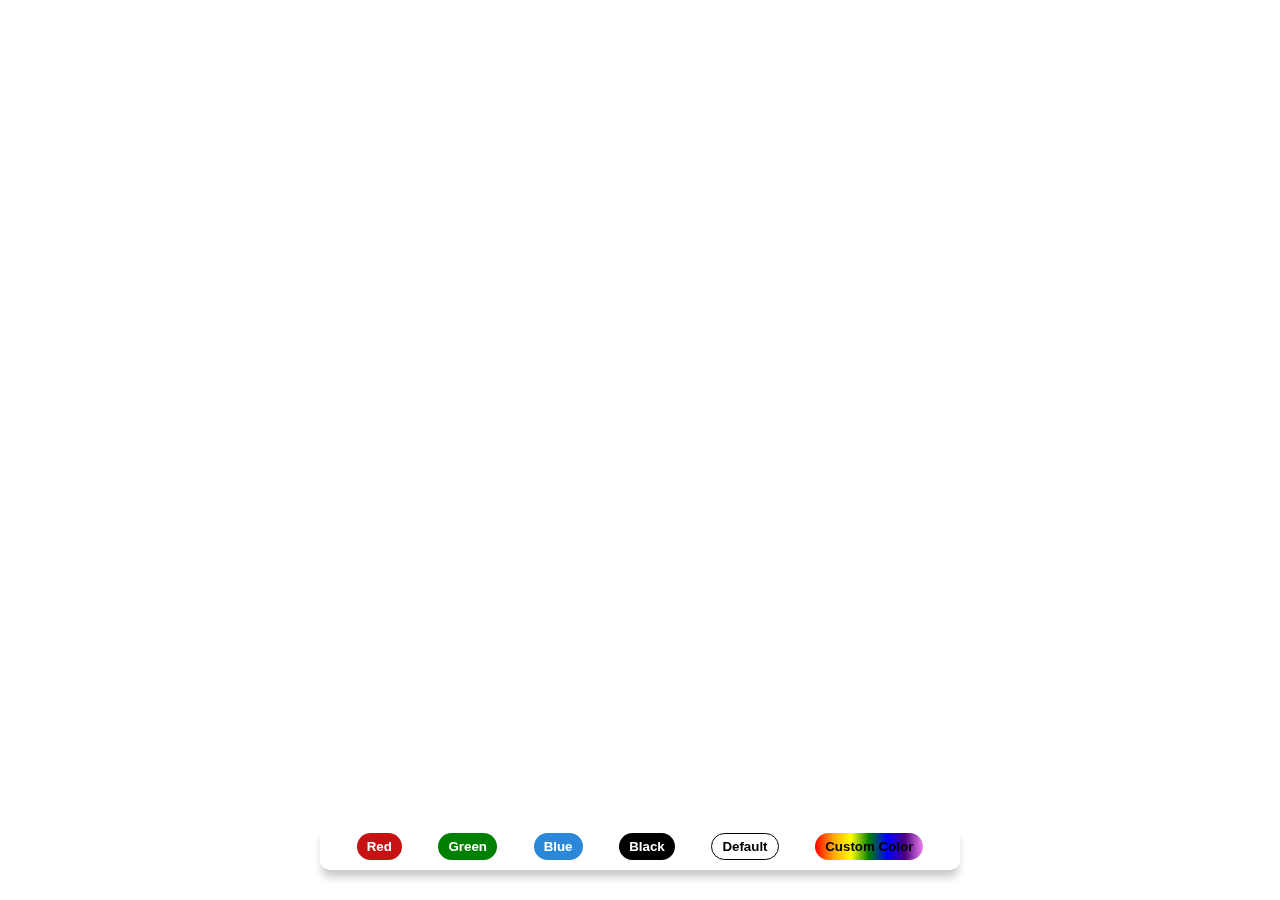
<file: week-3/easy/bg-color-changer/index.html>
<!DOCTYPE html>
<html lang="en">
<head>
    <meta charset="UTF-8">
    <meta name="viewport" content="width=device-width, initial-scale=1.0">
    <title>Document</title>
    <link rel="stylesheet" href="style.css">
</head>
<body>
    <div>
    <div style="display: flex; justify-content: center;">
        <div id="container" style="display: flex; justify-content: space-evenly; background-color: white;">
            
                <button onclick='color("red")' id="red" style="color: white; background-color: rgb(198, 18, 18);">Red</button>
            
                <button onclick='color("green")' id="green" style="color: white; background-color: green;">Green</button>
            
                <button onclick='color("rgb(43, 135, 215)")' id="blue" style="color: white; background-color: rgb(43, 135, 215);">Blue</button>
            
                <button onclick='color("black")' id="black" style="color: white; background-color: black;">Black</button>
            
                <button onclick='color("white")' id="default" style="border: 1px solid black; color: black; background-color: white;">Default</button>

                <button onclick='customColor()' id="customColor" style="color: black; background-image: linear-gradient(to left, violet, indigo, blue, green, yellow, orange, red)">Custom Color</button>
            
        </div>
    </div>
</div>
</body>
<script src="main.js"></script>
</html>
</file>
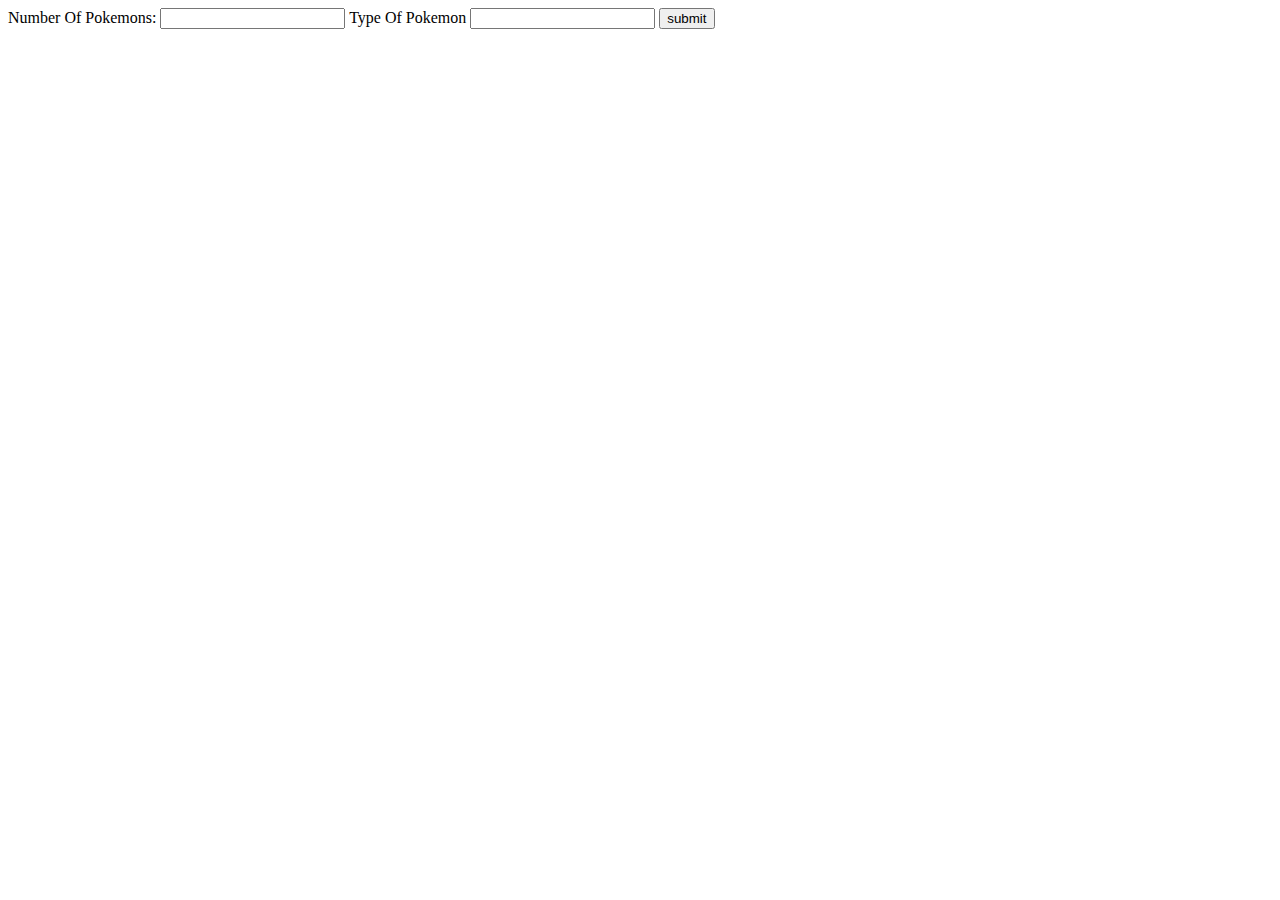
<file: week-3/easy/The-Pokémon/index.html>
<!DOCTYPE html>
<html lang="en">
<head>
    <meta charset="UTF-8">
    <meta name="viewport" content="width=device-width, initial-scale=1.0">
    <link rel="stylesheet" href="style.css">
    <title>The Pokemon</title>
</head>
<body>
    <form id="pokemon">
        <label for="pokeCountInp">Number Of Pokemons:</label>
            <input type="number" id="pokeCountInp">
        
        <label for="pokeTypeInp">Type Of Pokemon</label>
            <input type="text" id="pokeTypeInp">

            <button id="submit">submit</button>

        <div id="pokemonCards">
            
        </div>

        <script src="poke.js"></script>
        
    </form>
</body>
</html>
</file>
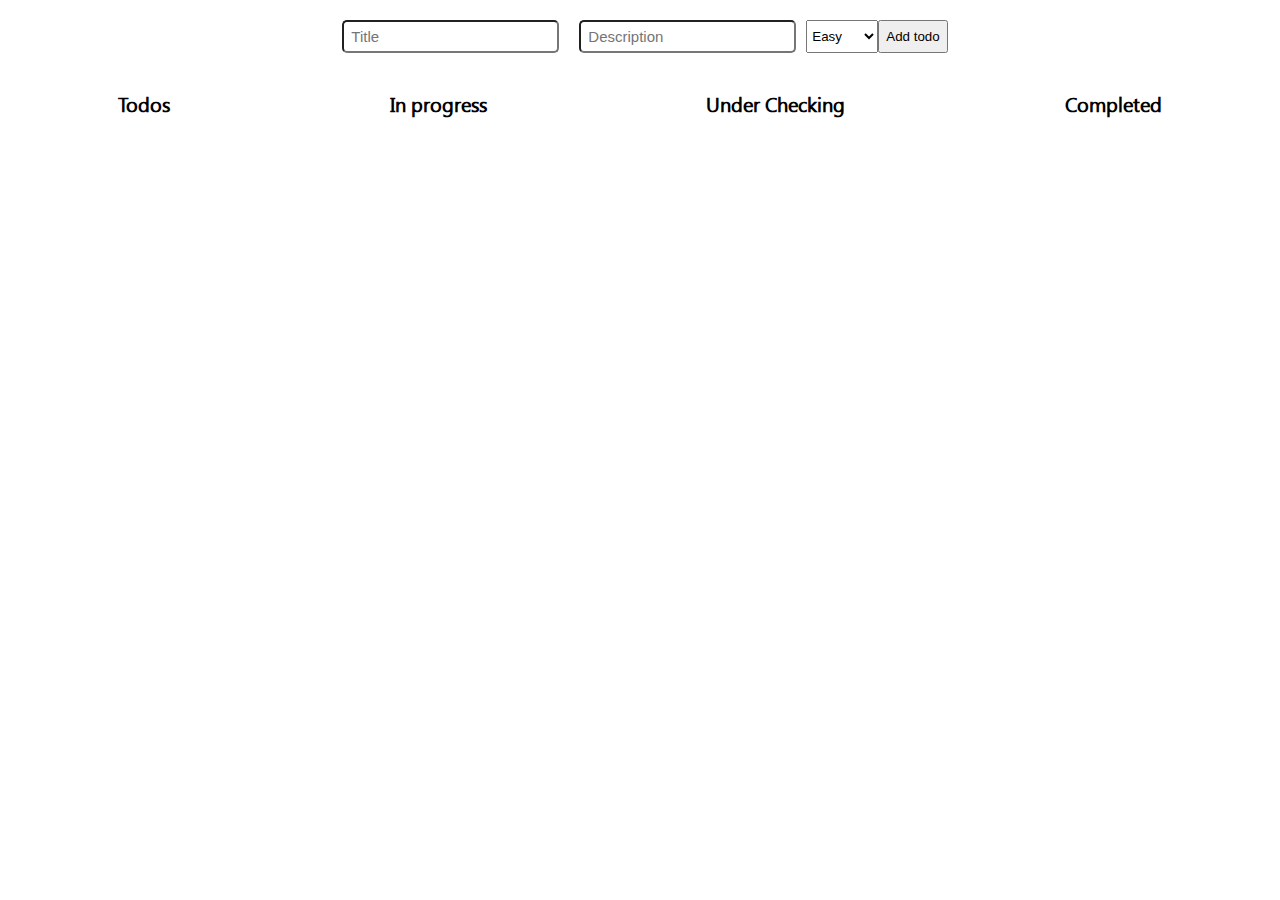
<file: week-3/hard/taskify/index.html>
<!DOCTYPE html>
<html lang="en">
<head>
    <meta charset="UTF-8">
    <meta name="viewport" content="width=device-width, initial-scale=1.0">
    <title>Document</title>
    <link rel="stylesheet" href="style.css">
    <link rel="stylesheet" href="https://cdnjs.cloudflare.com/ajax/libs/font-awesome/6.4.0/css/all.min.css">

</head>
<body>
    <div id="inputs" style="display: flex; justify-content: center;">
     <input type="text" placeholder="Title" id="input1">
    <input type="text" placeholder="Description" id="input2">
    <select  id="need">
        <option value="easy">Easy</option>
        <option value="medium">Medium</option>
        <option value="hard">Hard</option>
    </select>
            <button onclick="addTodo()">Add todo</button>
        </div>
            <div id="head" style="display: flex; justify-content: space-around;">
        <div style="font-size: 20px; font-weight: bold;">Todos</div>
        <div style="font-size: 20px; font-weight: bold;">In progress</div>
        <div style="font-size: 20px; font-weight: bold;">Under Checking</div>
        <div style="font-size: 20px; font-weight: bold;">Completed</div>
    </div>

   
    <div style="display: flex; justify-content: space-around;">
        <div id="droppableSpace1">
        </div>
        <div id="droppableSpace2">
        </div>
        <div id="droppableSpace3">
        </div>
        <div id="droppableSpace4">
        </div>
    </div>
</body>
<script src="main.js"></script>
</html>
</file>
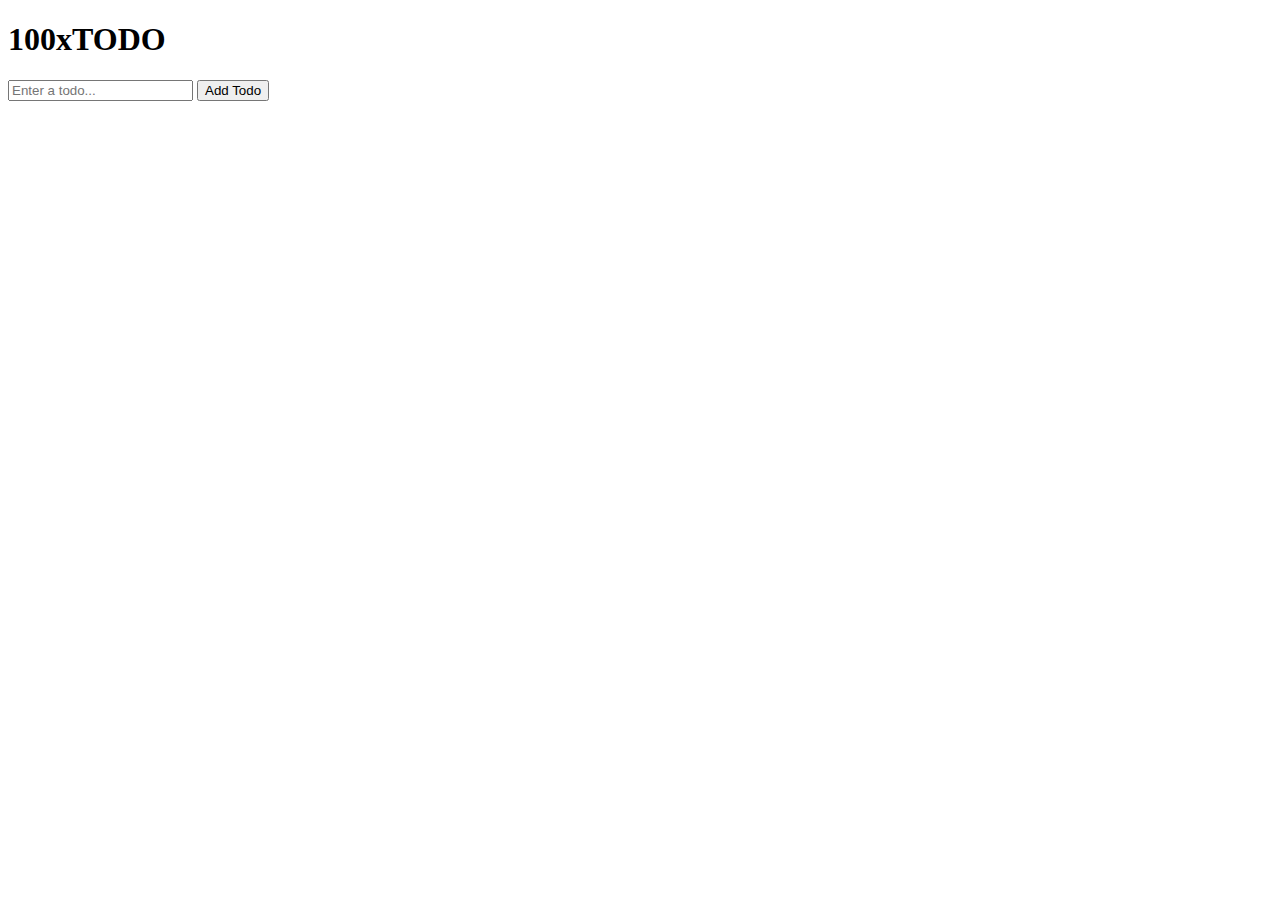
<file: week-6/6.1-todo/frontend/index.html>
<!DOCTYPE html>
<html lang="en">
<head>
  <meta charset="UTF-8">
  <meta name="viewport" content="width=device-width, initial-scale=1.0">
  <title>100xTODO</title>
  <link rel="stylesheet" href="style.css">
</head>
<body>
  <div class="container">
    <h1>100xTODO</h1>

    <div class="input-container">
      <input type="text" id="todo-input" placeholder="Enter a todo..." />
      <button id="add-todo-btn">Add Todo</button>
    </div>

    <ul id="todo-list"></ul>
  </div>

  <script src="script.js"></script>
</body>
</html>
</file>
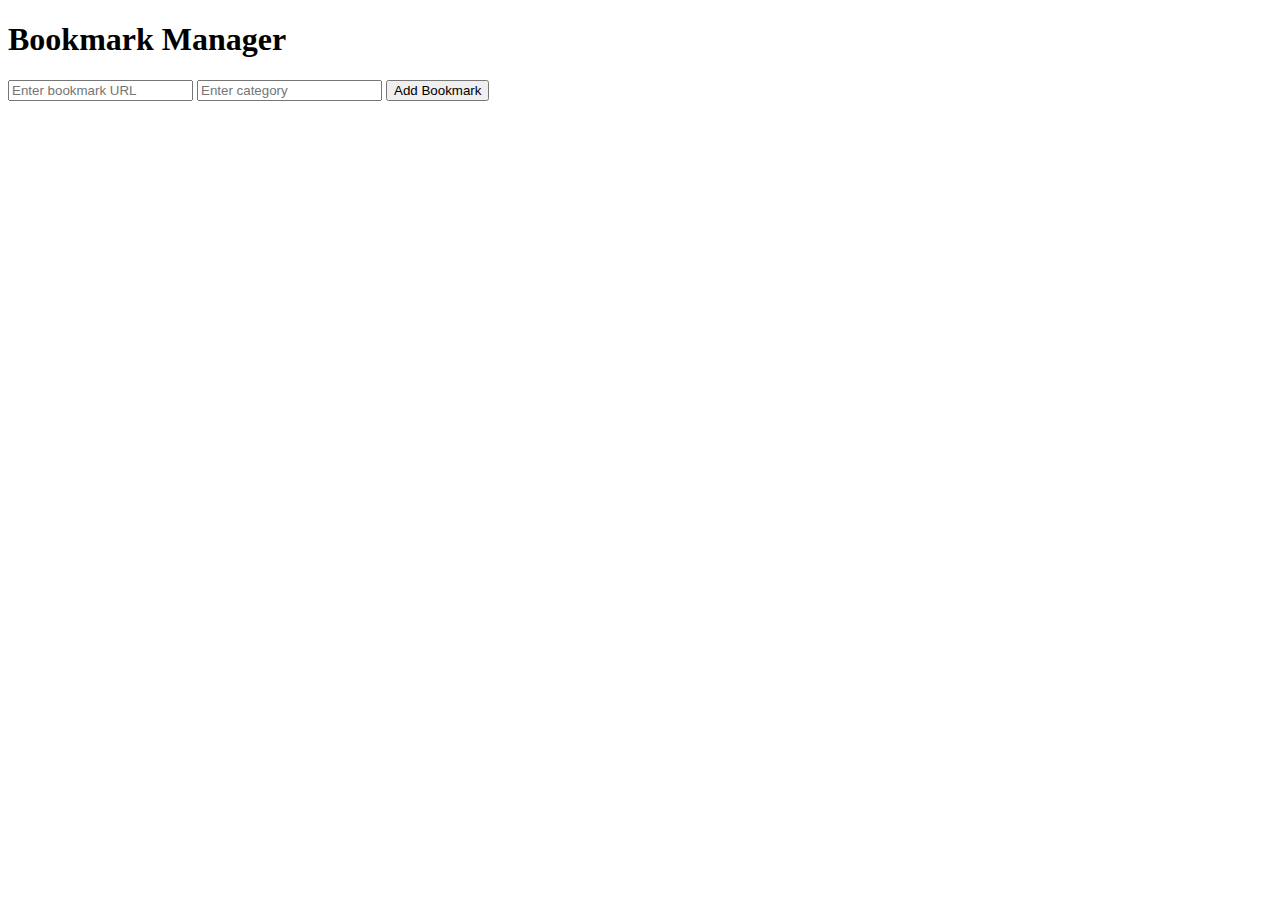
<file: week-6/6.2-bookmark-manager/frontend/index.html>
<!DOCTYPE html>
<html lang="en">
<head>
  <meta charset="UTF-8">
  <meta name="viewport" content="width=device-width, initial-scale=1.0">
  <title>Bookmark Manager</title>
  <link rel="stylesheet" href="styles.css">
</head>
<body>
  <div class="container">
    <h1>Bookmark Manager</h1>

    <div class="input-container">
      <input type="text" id="bookmark-url" placeholder="Enter bookmark URL" />
      <input type="text" id="bookmark-category" placeholder="Enter category" />
      <button id="add-bookmark-btn">Add Bookmark</button>
    </div>

    <ul id="bookmark-list"></ul>
  </div>

  <script src="script.js"></script>
</body>
</html>
</file>
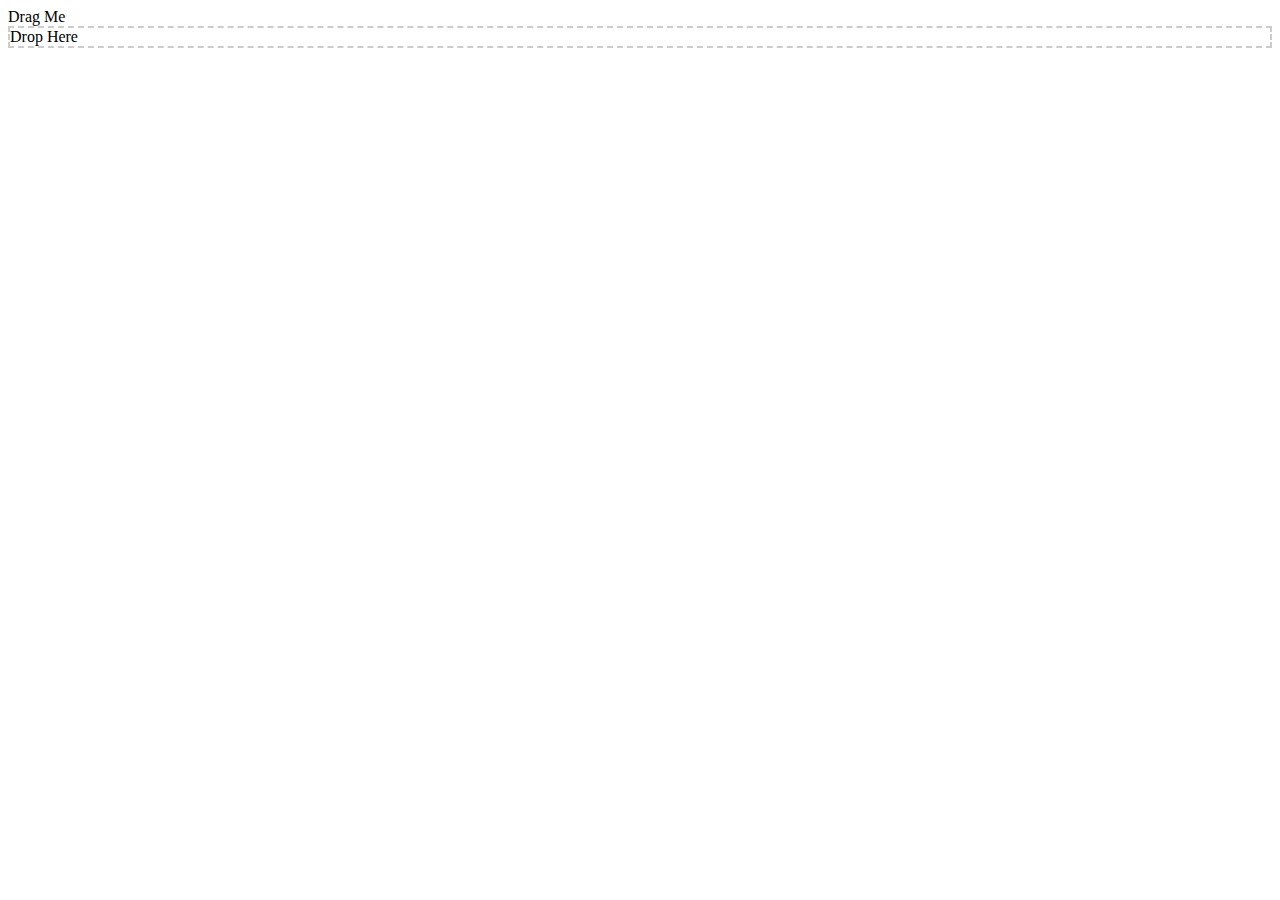
<file: week-3/hard/taskify/test/index.html>
<!DOCTYPE html>
<html lang="en">
<head>
    <meta charset="UTF-8">
    <meta name="viewport" content="width=device-width, initial-scale=1.0">
    <title>Document</title>
</head>
<style>
    #draggableElement {
  cursor: move;
}

#droppableArea {
  border: 2px dashed #ccc;
}
</style>
<body>
    <div id="draggableElement" draggable="true">Drag Me</div>
<div id="droppableArea">Drop Here</div>
</body>
<script>
    // Get references to the draggable element and the droppable area
const draggableElement = document.getElementById('draggableElement');
const droppableArea = document.getElementById('droppableArea');

// Event handler for when dragging starts
draggableElement.addEventListener('dragstart', (event) => {
  // Set the data to be transferred during the drag operation
  event.dataTransfer.setData('text/plain', event.target.id);
});

// Event handler for when dropping occurs
droppableArea.addEventListener('drop', (event) => {
  // Prevent the default behavior to allow dropping
  event.preventDefault();
  
  // Retrieve the data that was set during the drag operation
  const data = event.dataTransfer.getData('text/plain');
  
  // Find the draggable element based on the data
  const draggableElement = document.getElementById(data);
  
  // Append the draggable element to the droppable area
  event.target.appendChild(draggableElement);
});

// Event handler for when a draggable element is being dragged over the droppable area
droppableArea.addEventListener('dragover', (event) => {
  // Prevent the default behavior to allow dropping
  event.preventDefault();
});
</script>
</html>
</file>
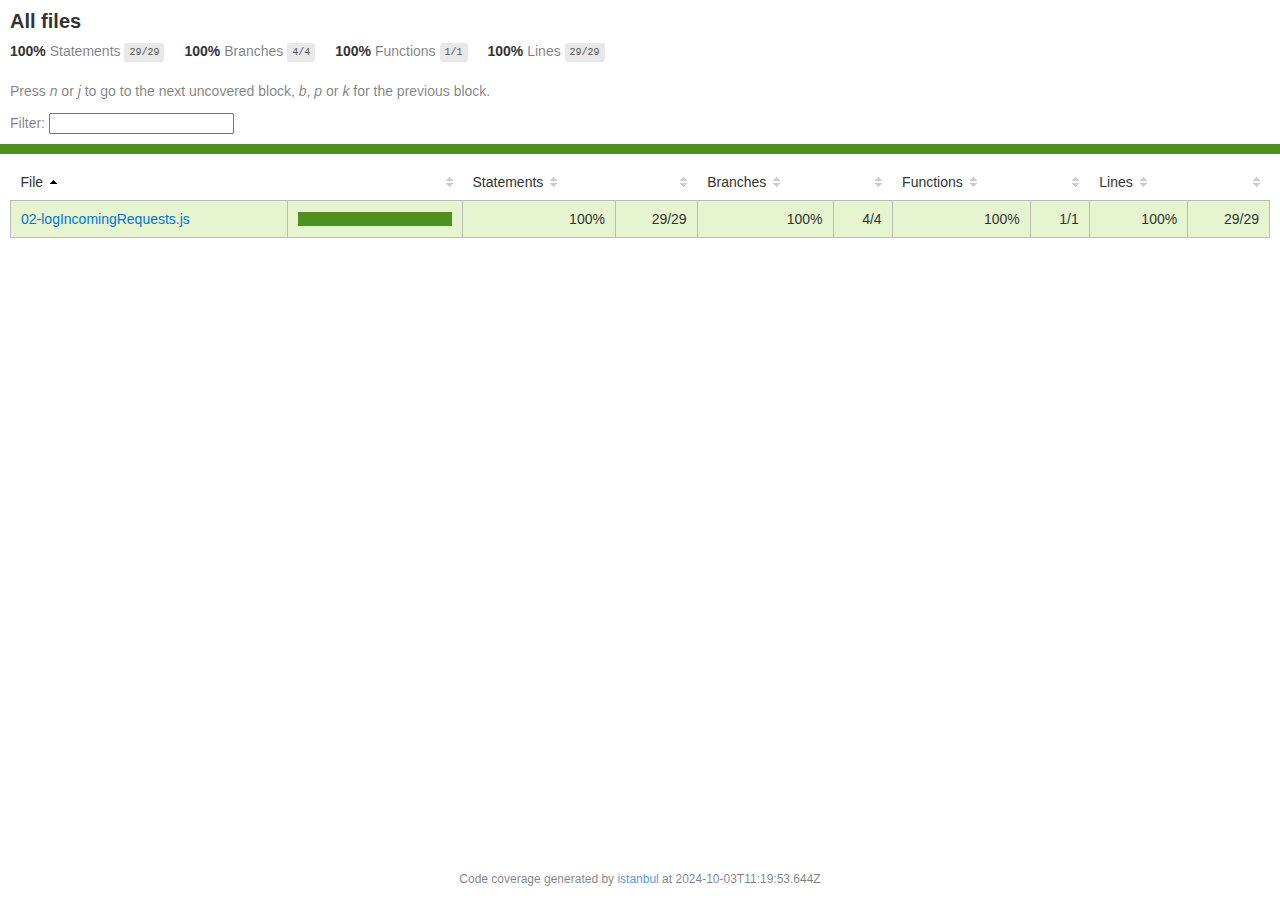
<file: week-4/middlewares/coverage/lcov-report/index.html>
<!doctype html>
<html lang="en">

<head>
    <title>Code coverage report for All files</title>
    <meta charset="utf-8" />
    <link rel="stylesheet" href="prettify.css" />
    <link rel="stylesheet" href="base.css" />
    <link rel="shortcut icon" type="image/x-icon" href="favicon.png" />
    <meta name="viewport" content="width=device-width, initial-scale=1" />
    <style type='text/css'>
        .coverage-summary .sorter {
            background-image: url(sort-arrow-sprite.png);
        }
    </style>
</head>
    
<body>
<div class='wrapper'>
    <div class='pad1'>
        <h1>All files</h1>
        <div class='clearfix'>
            
            <div class='fl pad1y space-right2'>
                <span class="strong">100% </span>
                <span class="quiet">Statements</span>
                <span class='fraction'>29/29</span>
            </div>
        
            
            <div class='fl pad1y space-right2'>
                <span class="strong">100% </span>
                <span class="quiet">Branches</span>
                <span class='fraction'>4/4</span>
            </div>
        
            
            <div class='fl pad1y space-right2'>
                <span class="strong">100% </span>
                <span class="quiet">Functions</span>
                <span class='fraction'>1/1</span>
            </div>
        
            
            <div class='fl pad1y space-right2'>
                <span class="strong">100% </span>
                <span class="quiet">Lines</span>
                <span class='fraction'>29/29</span>
            </div>
        
            
        </div>
        <p class="quiet">
            Press <em>n</em> or <em>j</em> to go to the next uncovered block, <em>b</em>, <em>p</em> or <em>k</em> for the previous block.
        </p>
        <template id="filterTemplate">
            <div class="quiet">
                Filter:
                <input type="search" id="fileSearch">
            </div>
        </template>
    </div>
    <div class='status-line high'></div>
    <div class="pad1">
<table class="coverage-summary">
<thead>
<tr>
   <th data-col="file" data-fmt="html" data-html="true" class="file">File</th>
   <th data-col="pic" data-type="number" data-fmt="html" data-html="true" class="pic"></th>
   <th data-col="statements" data-type="number" data-fmt="pct" class="pct">Statements</th>
   <th data-col="statements_raw" data-type="number" data-fmt="html" class="abs"></th>
   <th data-col="branches" data-type="number" data-fmt="pct" class="pct">Branches</th>
   <th data-col="branches_raw" data-type="number" data-fmt="html" class="abs"></th>
   <th data-col="functions" data-type="number" data-fmt="pct" class="pct">Functions</th>
   <th data-col="functions_raw" data-type="number" data-fmt="html" class="abs"></th>
   <th data-col="lines" data-type="number" data-fmt="pct" class="pct">Lines</th>
   <th data-col="lines_raw" data-type="number" data-fmt="html" class="abs"></th>
</tr>
</thead>
<tbody><tr>
	<td class="file high" data-value="02-logIncomingRequests.js"><a href="02-logIncomingRequests.js.html">02-logIncomingRequests.js</a></td>
	<td data-value="100" class="pic high">
	<div class="chart"><div class="cover-fill cover-full" style="width: 100%"></div><div class="cover-empty" style="width: 0%"></div></div>
	</td>
	<td data-value="100" class="pct high">100%</td>
	<td data-value="29" class="abs high">29/29</td>
	<td data-value="100" class="pct high">100%</td>
	<td data-value="4" class="abs high">4/4</td>
	<td data-value="100" class="pct high">100%</td>
	<td data-value="1" class="abs high">1/1</td>
	<td data-value="100" class="pct high">100%</td>
	<td data-value="29" class="abs high">29/29</td>
	</tr>

</tbody>
</table>
</div>
                <div class='push'></div><!-- for sticky footer -->
            </div><!-- /wrapper -->
            <div class='footer quiet pad2 space-top1 center small'>
                Code coverage generated by
                <a href="https://istanbul.js.org/" target="_blank" rel="noopener noreferrer">istanbul</a>
                at 2024-10-03T11:19:53.644Z
            </div>
        <script src="prettify.js"></script>
        <script>
            window.onload = function () {
                prettyPrint();
            };
        </script>
        <script src="sorter.js"></script>
        <script src="block-navigation.js"></script>
    </body>
</html>
</file>
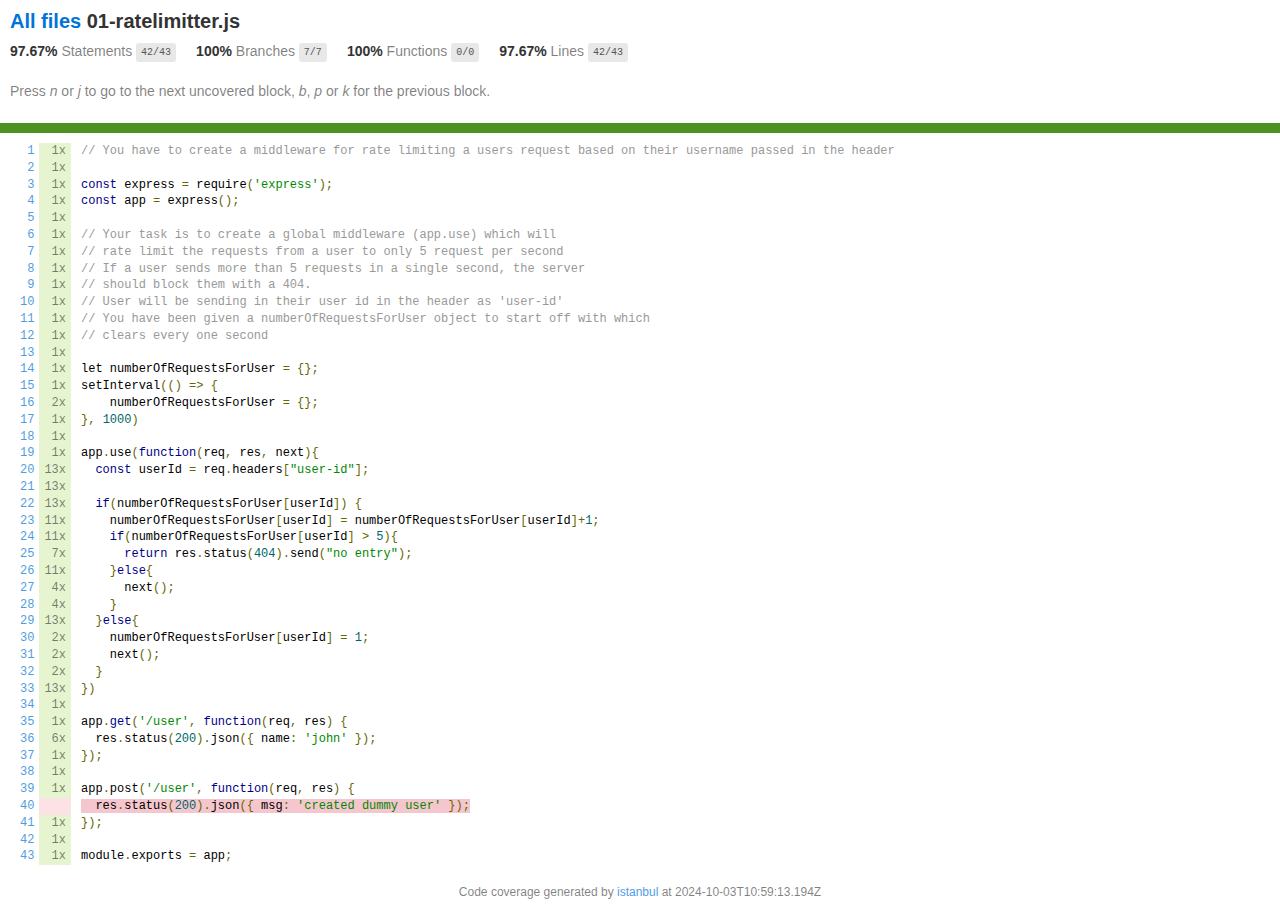
<file: week-4/middlewares/coverage/lcov-report/01-ratelimitter.js.html>
<!doctype html>
<html lang="en">

<head>
    <title>Code coverage report for 01-ratelimitter.js</title>
    <meta charset="utf-8" />
    <link rel="stylesheet" href="prettify.css" />
    <link rel="stylesheet" href="base.css" />
    <link rel="shortcut icon" type="image/x-icon" href="favicon.png" />
    <meta name="viewport" content="width=device-width, initial-scale=1" />
    <style type='text/css'>
        .coverage-summary .sorter {
            background-image: url(sort-arrow-sprite.png);
        }
    </style>
</head>
    
<body>
<div class='wrapper'>
    <div class='pad1'>
        <h1><a href="index.html">All files</a> 01-ratelimitter.js</h1>
        <div class='clearfix'>
            
            <div class='fl pad1y space-right2'>
                <span class="strong">97.67% </span>
                <span class="quiet">Statements</span>
                <span class='fraction'>42/43</span>
            </div>
        
            
            <div class='fl pad1y space-right2'>
                <span class="strong">100% </span>
                <span class="quiet">Branches</span>
                <span class='fraction'>7/7</span>
            </div>
        
            
            <div class='fl pad1y space-right2'>
                <span class="strong">100% </span>
                <span class="quiet">Functions</span>
                <span class='fraction'>0/0</span>
            </div>
        
            
            <div class='fl pad1y space-right2'>
                <span class="strong">97.67% </span>
                <span class="quiet">Lines</span>
                <span class='fraction'>42/43</span>
            </div>
        
            
        </div>
        <p class="quiet">
            Press <em>n</em> or <em>j</em> to go to the next uncovered block, <em>b</em>, <em>p</em> or <em>k</em> for the previous block.
        </p>
        <template id="filterTemplate">
            <div class="quiet">
                Filter:
                <input type="search" id="fileSearch">
            </div>
        </template>
    </div>
    <div class='status-line high'></div>
    <pre><table class="coverage">
<tr><td class="line-count quiet"><a name='L1'></a><a href='#L1'>1</a>
<a name='L2'></a><a href='#L2'>2</a>
<a name='L3'></a><a href='#L3'>3</a>
<a name='L4'></a><a href='#L4'>4</a>
<a name='L5'></a><a href='#L5'>5</a>
<a name='L6'></a><a href='#L6'>6</a>
<a name='L7'></a><a href='#L7'>7</a>
<a name='L8'></a><a href='#L8'>8</a>
<a name='L9'></a><a href='#L9'>9</a>
<a name='L10'></a><a href='#L10'>10</a>
<a name='L11'></a><a href='#L11'>11</a>
<a name='L12'></a><a href='#L12'>12</a>
<a name='L13'></a><a href='#L13'>13</a>
<a name='L14'></a><a href='#L14'>14</a>
<a name='L15'></a><a href='#L15'>15</a>
<a name='L16'></a><a href='#L16'>16</a>
<a name='L17'></a><a href='#L17'>17</a>
<a name='L18'></a><a href='#L18'>18</a>
<a name='L19'></a><a href='#L19'>19</a>
<a name='L20'></a><a href='#L20'>20</a>
<a name='L21'></a><a href='#L21'>21</a>
<a name='L22'></a><a href='#L22'>22</a>
<a name='L23'></a><a href='#L23'>23</a>
<a name='L24'></a><a href='#L24'>24</a>
<a name='L25'></a><a href='#L25'>25</a>
<a name='L26'></a><a href='#L26'>26</a>
<a name='L27'></a><a href='#L27'>27</a>
<a name='L28'></a><a href='#L28'>28</a>
<a name='L29'></a><a href='#L29'>29</a>
<a name='L30'></a><a href='#L30'>30</a>
<a name='L31'></a><a href='#L31'>31</a>
<a name='L32'></a><a href='#L32'>32</a>
<a name='L33'></a><a href='#L33'>33</a>
<a name='L34'></a><a href='#L34'>34</a>
<a name='L35'></a><a href='#L35'>35</a>
<a name='L36'></a><a href='#L36'>36</a>
<a name='L37'></a><a href='#L37'>37</a>
<a name='L38'></a><a href='#L38'>38</a>
<a name='L39'></a><a href='#L39'>39</a>
<a name='L40'></a><a href='#L40'>40</a>
<a name='L41'></a><a href='#L41'>41</a>
<a name='L42'></a><a href='#L42'>42</a>
<a name='L43'></a><a href='#L43'>43</a></td><td class="line-coverage quiet"><span class="cline-any cline-yes">1x</span>
<span class="cline-any cline-yes">1x</span>
<span class="cline-any cline-yes">1x</span>
<span class="cline-any cline-yes">1x</span>
<span class="cline-any cline-yes">1x</span>
<span class="cline-any cline-yes">1x</span>
<span class="cline-any cline-yes">1x</span>
<span class="cline-any cline-yes">1x</span>
<span class="cline-any cline-yes">1x</span>
<span class="cline-any cline-yes">1x</span>
<span class="cline-any cline-yes">1x</span>
<span class="cline-any cline-yes">1x</span>
<span class="cline-any cline-yes">1x</span>
<span class="cline-any cline-yes">1x</span>
<span class="cline-any cline-yes">1x</span>
<span class="cline-any cline-yes">2x</span>
<span class="cline-any cline-yes">1x</span>
<span class="cline-any cline-yes">1x</span>
<span class="cline-any cline-yes">1x</span>
<span class="cline-any cline-yes">13x</span>
<span class="cline-any cline-yes">13x</span>
<span class="cline-any cline-yes">13x</span>
<span class="cline-any cline-yes">11x</span>
<span class="cline-any cline-yes">11x</span>
<span class="cline-any cline-yes">7x</span>
<span class="cline-any cline-yes">11x</span>
<span class="cline-any cline-yes">4x</span>
<span class="cline-any cline-yes">4x</span>
<span class="cline-any cline-yes">13x</span>
<span class="cline-any cline-yes">2x</span>
<span class="cline-any cline-yes">2x</span>
<span class="cline-any cline-yes">2x</span>
<span class="cline-any cline-yes">13x</span>
<span class="cline-any cline-yes">1x</span>
<span class="cline-any cline-yes">1x</span>
<span class="cline-any cline-yes">6x</span>
<span class="cline-any cline-yes">1x</span>
<span class="cline-any cline-yes">1x</span>
<span class="cline-any cline-yes">1x</span>
<span class="cline-any cline-no">&nbsp;</span>
<span class="cline-any cline-yes">1x</span>
<span class="cline-any cline-yes">1x</span>
<span class="cline-any cline-yes">1x</span></td><td class="text"><pre class="prettyprint lang-js">// You have to create a middleware for rate limiting a users request based on their username passed in the header
&nbsp;
const express = require('express');
const app = express();
&nbsp;
// Your task is to create a global middleware (app.use) which will
// rate limit the requests from a user to only 5 request per second
// If a user sends more than 5 requests in a single second, the server
// should block them with a 404.
// User will be sending in their user id in the header as 'user-id'
// You have been given a numberOfRequestsForUser object to start off with which
// clears every one second
&nbsp;
let numberOfRequestsForUser = {};
setInterval(() =&gt; {
    numberOfRequestsForUser = {};
}, 1000)
&nbsp;
app.use(function(req, res, next){
  const userId = req.headers["user-id"];
&nbsp;
  if(numberOfRequestsForUser[userId]) {
    numberOfRequestsForUser[userId] = numberOfRequestsForUser[userId]+1;
    if(numberOfRequestsForUser[userId] &gt; 5){
      return res.status(404).send("no entry");
    }else{
      next();
    }
  }else{
    numberOfRequestsForUser[userId] = 1;
    next();
  }
})
&nbsp;
app.get('/user', function(req, res) {
  res.status(200).json({ name: 'john' });
});
&nbsp;
app.post('/user', function(req, res) {
<span class="cstat-no" title="statement not covered" >  res.status(200).json({ msg: 'created dummy user' });</span>
});
&nbsp;
module.exports = app;</pre></td></tr></table></pre>

                <div class='push'></div><!-- for sticky footer -->
            </div><!-- /wrapper -->
            <div class='footer quiet pad2 space-top1 center small'>
                Code coverage generated by
                <a href="https://istanbul.js.org/" target="_blank" rel="noopener noreferrer">istanbul</a>
                at 2024-10-03T10:59:13.194Z
            </div>
        <script src="prettify.js"></script>
        <script>
            window.onload = function () {
                prettyPrint();
            };
        </script>
        <script src="sorter.js"></script>
        <script src="block-navigation.js"></script>
    </body>
</html>
</file>
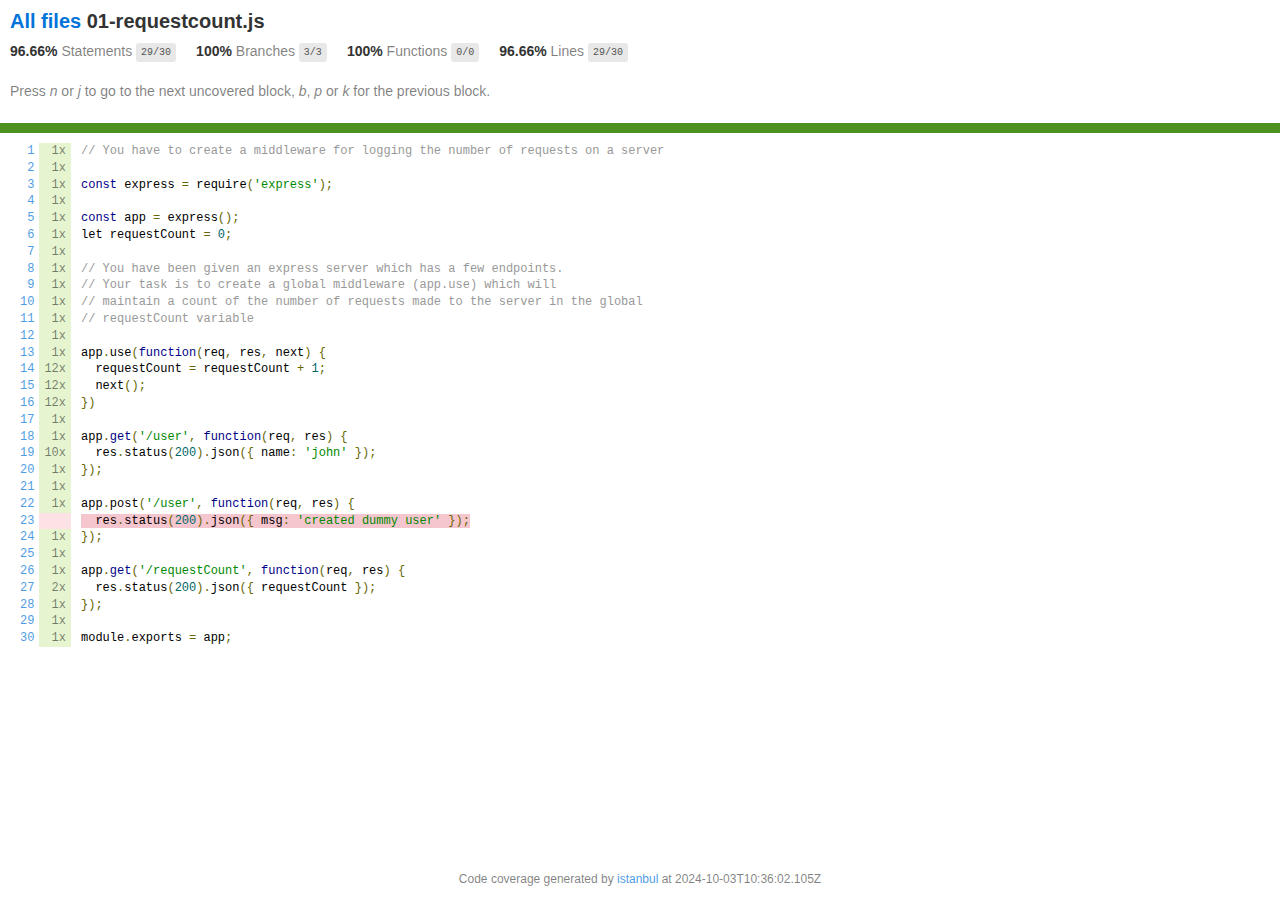
<file: week-4/middlewares/coverage/lcov-report/01-requestcount.js.html>
<!doctype html>
<html lang="en">

<head>
    <title>Code coverage report for 01-requestcount.js</title>
    <meta charset="utf-8" />
    <link rel="stylesheet" href="prettify.css" />
    <link rel="stylesheet" href="base.css" />
    <link rel="shortcut icon" type="image/x-icon" href="favicon.png" />
    <meta name="viewport" content="width=device-width, initial-scale=1" />
    <style type='text/css'>
        .coverage-summary .sorter {
            background-image: url(sort-arrow-sprite.png);
        }
    </style>
</head>
    
<body>
<div class='wrapper'>
    <div class='pad1'>
        <h1><a href="index.html">All files</a> 01-requestcount.js</h1>
        <div class='clearfix'>
            
            <div class='fl pad1y space-right2'>
                <span class="strong">96.66% </span>
                <span class="quiet">Statements</span>
                <span class='fraction'>29/30</span>
            </div>
        
            
            <div class='fl pad1y space-right2'>
                <span class="strong">100% </span>
                <span class="quiet">Branches</span>
                <span class='fraction'>3/3</span>
            </div>
        
            
            <div class='fl pad1y space-right2'>
                <span class="strong">100% </span>
                <span class="quiet">Functions</span>
                <span class='fraction'>0/0</span>
            </div>
        
            
            <div class='fl pad1y space-right2'>
                <span class="strong">96.66% </span>
                <span class="quiet">Lines</span>
                <span class='fraction'>29/30</span>
            </div>
        
            
        </div>
        <p class="quiet">
            Press <em>n</em> or <em>j</em> to go to the next uncovered block, <em>b</em>, <em>p</em> or <em>k</em> for the previous block.
        </p>
        <template id="filterTemplate">
            <div class="quiet">
                Filter:
                <input type="search" id="fileSearch">
            </div>
        </template>
    </div>
    <div class='status-line high'></div>
    <pre><table class="coverage">
<tr><td class="line-count quiet"><a name='L1'></a><a href='#L1'>1</a>
<a name='L2'></a><a href='#L2'>2</a>
<a name='L3'></a><a href='#L3'>3</a>
<a name='L4'></a><a href='#L4'>4</a>
<a name='L5'></a><a href='#L5'>5</a>
<a name='L6'></a><a href='#L6'>6</a>
<a name='L7'></a><a href='#L7'>7</a>
<a name='L8'></a><a href='#L8'>8</a>
<a name='L9'></a><a href='#L9'>9</a>
<a name='L10'></a><a href='#L10'>10</a>
<a name='L11'></a><a href='#L11'>11</a>
<a name='L12'></a><a href='#L12'>12</a>
<a name='L13'></a><a href='#L13'>13</a>
<a name='L14'></a><a href='#L14'>14</a>
<a name='L15'></a><a href='#L15'>15</a>
<a name='L16'></a><a href='#L16'>16</a>
<a name='L17'></a><a href='#L17'>17</a>
<a name='L18'></a><a href='#L18'>18</a>
<a name='L19'></a><a href='#L19'>19</a>
<a name='L20'></a><a href='#L20'>20</a>
<a name='L21'></a><a href='#L21'>21</a>
<a name='L22'></a><a href='#L22'>22</a>
<a name='L23'></a><a href='#L23'>23</a>
<a name='L24'></a><a href='#L24'>24</a>
<a name='L25'></a><a href='#L25'>25</a>
<a name='L26'></a><a href='#L26'>26</a>
<a name='L27'></a><a href='#L27'>27</a>
<a name='L28'></a><a href='#L28'>28</a>
<a name='L29'></a><a href='#L29'>29</a>
<a name='L30'></a><a href='#L30'>30</a></td><td class="line-coverage quiet"><span class="cline-any cline-yes">1x</span>
<span class="cline-any cline-yes">1x</span>
<span class="cline-any cline-yes">1x</span>
<span class="cline-any cline-yes">1x</span>
<span class="cline-any cline-yes">1x</span>
<span class="cline-any cline-yes">1x</span>
<span class="cline-any cline-yes">1x</span>
<span class="cline-any cline-yes">1x</span>
<span class="cline-any cline-yes">1x</span>
<span class="cline-any cline-yes">1x</span>
<span class="cline-any cline-yes">1x</span>
<span class="cline-any cline-yes">1x</span>
<span class="cline-any cline-yes">1x</span>
<span class="cline-any cline-yes">12x</span>
<span class="cline-any cline-yes">12x</span>
<span class="cline-any cline-yes">12x</span>
<span class="cline-any cline-yes">1x</span>
<span class="cline-any cline-yes">1x</span>
<span class="cline-any cline-yes">10x</span>
<span class="cline-any cline-yes">1x</span>
<span class="cline-any cline-yes">1x</span>
<span class="cline-any cline-yes">1x</span>
<span class="cline-any cline-no">&nbsp;</span>
<span class="cline-any cline-yes">1x</span>
<span class="cline-any cline-yes">1x</span>
<span class="cline-any cline-yes">1x</span>
<span class="cline-any cline-yes">2x</span>
<span class="cline-any cline-yes">1x</span>
<span class="cline-any cline-yes">1x</span>
<span class="cline-any cline-yes">1x</span></td><td class="text"><pre class="prettyprint lang-js">// You have to create a middleware for logging the number of requests on a server
&nbsp;
const express = require('express');
&nbsp;
const app = express();
let requestCount = 0;
&nbsp;
// You have been given an express server which has a few endpoints.
// Your task is to create a global middleware (app.use) which will
// maintain a count of the number of requests made to the server in the global
// requestCount variable
&nbsp;
app.use(function(req, res, next) {
  requestCount = requestCount + 1;
  next();
})
&nbsp;
app.get('/user', function(req, res) {
  res.status(200).json({ name: 'john' });
});
&nbsp;
app.post('/user', function(req, res) {
<span class="cstat-no" title="statement not covered" >  res.status(200).json({ msg: 'created dummy user' });</span>
});
&nbsp;
app.get('/requestCount', function(req, res) {
  res.status(200).json({ requestCount });
});
&nbsp;
module.exports = app;</pre></td></tr></table></pre>

                <div class='push'></div><!-- for sticky footer -->
            </div><!-- /wrapper -->
            <div class='footer quiet pad2 space-top1 center small'>
                Code coverage generated by
                <a href="https://istanbul.js.org/" target="_blank" rel="noopener noreferrer">istanbul</a>
                at 2024-10-03T10:36:02.105Z
            </div>
        <script src="prettify.js"></script>
        <script>
            window.onload = function () {
                prettyPrint();
            };
        </script>
        <script src="sorter.js"></script>
        <script src="block-navigation.js"></script>
    </body>
</html>
</file>
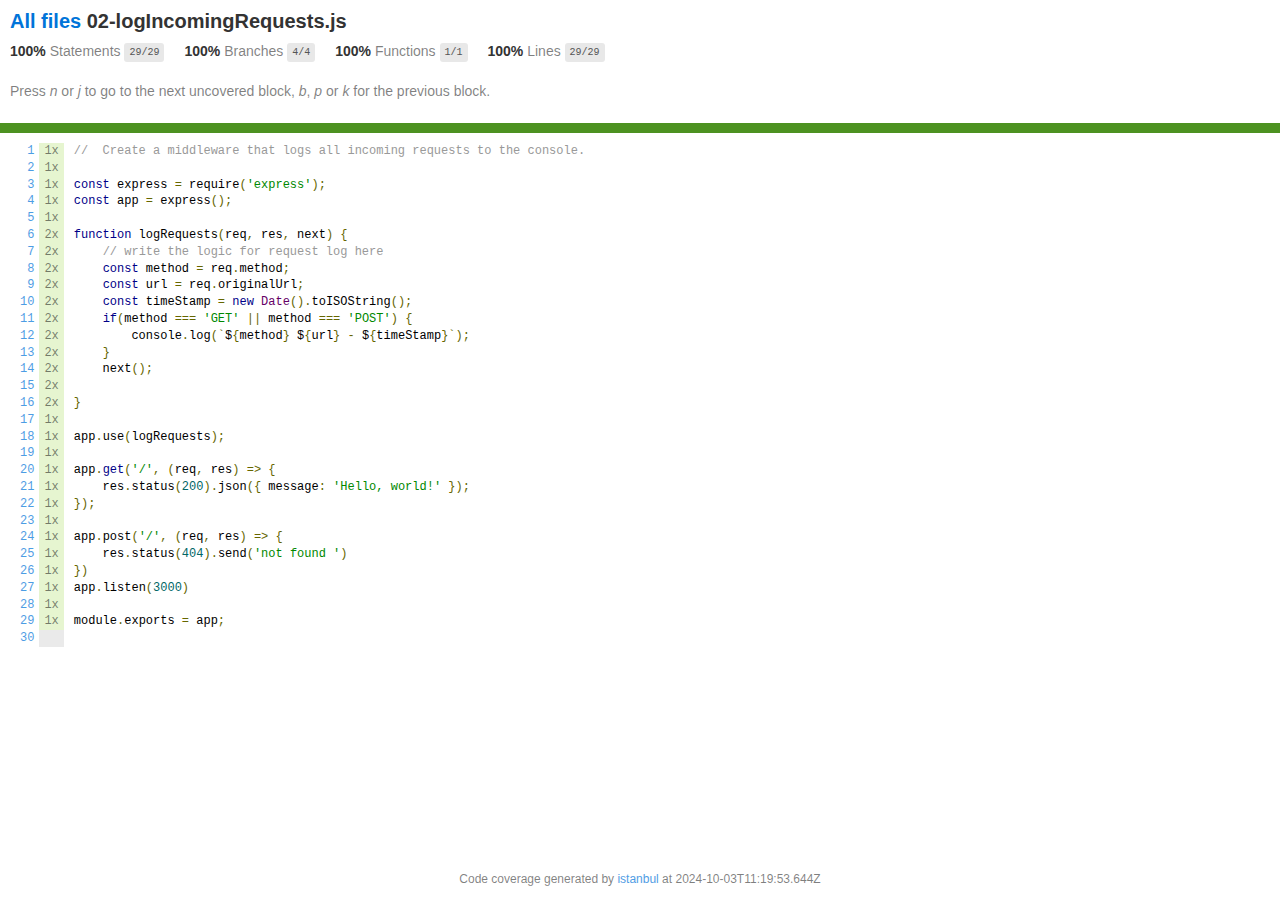
<file: week-4/middlewares/coverage/lcov-report/02-logIncomingRequests.js.html>
<!doctype html>
<html lang="en">

<head>
    <title>Code coverage report for 02-logIncomingRequests.js</title>
    <meta charset="utf-8" />
    <link rel="stylesheet" href="prettify.css" />
    <link rel="stylesheet" href="base.css" />
    <link rel="shortcut icon" type="image/x-icon" href="favicon.png" />
    <meta name="viewport" content="width=device-width, initial-scale=1" />
    <style type='text/css'>
        .coverage-summary .sorter {
            background-image: url(sort-arrow-sprite.png);
        }
    </style>
</head>
    
<body>
<div class='wrapper'>
    <div class='pad1'>
        <h1><a href="index.html">All files</a> 02-logIncomingRequests.js</h1>
        <div class='clearfix'>
            
            <div class='fl pad1y space-right2'>
                <span class="strong">100% </span>
                <span class="quiet">Statements</span>
                <span class='fraction'>29/29</span>
            </div>
        
            
            <div class='fl pad1y space-right2'>
                <span class="strong">100% </span>
                <span class="quiet">Branches</span>
                <span class='fraction'>4/4</span>
            </div>
        
            
            <div class='fl pad1y space-right2'>
                <span class="strong">100% </span>
                <span class="quiet">Functions</span>
                <span class='fraction'>1/1</span>
            </div>
        
            
            <div class='fl pad1y space-right2'>
                <span class="strong">100% </span>
                <span class="quiet">Lines</span>
                <span class='fraction'>29/29</span>
            </div>
        
            
        </div>
        <p class="quiet">
            Press <em>n</em> or <em>j</em> to go to the next uncovered block, <em>b</em>, <em>p</em> or <em>k</em> for the previous block.
        </p>
        <template id="filterTemplate">
            <div class="quiet">
                Filter:
                <input type="search" id="fileSearch">
            </div>
        </template>
    </div>
    <div class='status-line high'></div>
    <pre><table class="coverage">
<tr><td class="line-count quiet"><a name='L1'></a><a href='#L1'>1</a>
<a name='L2'></a><a href='#L2'>2</a>
<a name='L3'></a><a href='#L3'>3</a>
<a name='L4'></a><a href='#L4'>4</a>
<a name='L5'></a><a href='#L5'>5</a>
<a name='L6'></a><a href='#L6'>6</a>
<a name='L7'></a><a href='#L7'>7</a>
<a name='L8'></a><a href='#L8'>8</a>
<a name='L9'></a><a href='#L9'>9</a>
<a name='L10'></a><a href='#L10'>10</a>
<a name='L11'></a><a href='#L11'>11</a>
<a name='L12'></a><a href='#L12'>12</a>
<a name='L13'></a><a href='#L13'>13</a>
<a name='L14'></a><a href='#L14'>14</a>
<a name='L15'></a><a href='#L15'>15</a>
<a name='L16'></a><a href='#L16'>16</a>
<a name='L17'></a><a href='#L17'>17</a>
<a name='L18'></a><a href='#L18'>18</a>
<a name='L19'></a><a href='#L19'>19</a>
<a name='L20'></a><a href='#L20'>20</a>
<a name='L21'></a><a href='#L21'>21</a>
<a name='L22'></a><a href='#L22'>22</a>
<a name='L23'></a><a href='#L23'>23</a>
<a name='L24'></a><a href='#L24'>24</a>
<a name='L25'></a><a href='#L25'>25</a>
<a name='L26'></a><a href='#L26'>26</a>
<a name='L27'></a><a href='#L27'>27</a>
<a name='L28'></a><a href='#L28'>28</a>
<a name='L29'></a><a href='#L29'>29</a>
<a name='L30'></a><a href='#L30'>30</a></td><td class="line-coverage quiet"><span class="cline-any cline-yes">1x</span>
<span class="cline-any cline-yes">1x</span>
<span class="cline-any cline-yes">1x</span>
<span class="cline-any cline-yes">1x</span>
<span class="cline-any cline-yes">1x</span>
<span class="cline-any cline-yes">2x</span>
<span class="cline-any cline-yes">2x</span>
<span class="cline-any cline-yes">2x</span>
<span class="cline-any cline-yes">2x</span>
<span class="cline-any cline-yes">2x</span>
<span class="cline-any cline-yes">2x</span>
<span class="cline-any cline-yes">2x</span>
<span class="cline-any cline-yes">2x</span>
<span class="cline-any cline-yes">2x</span>
<span class="cline-any cline-yes">2x</span>
<span class="cline-any cline-yes">2x</span>
<span class="cline-any cline-yes">1x</span>
<span class="cline-any cline-yes">1x</span>
<span class="cline-any cline-yes">1x</span>
<span class="cline-any cline-yes">1x</span>
<span class="cline-any cline-yes">1x</span>
<span class="cline-any cline-yes">1x</span>
<span class="cline-any cline-yes">1x</span>
<span class="cline-any cline-yes">1x</span>
<span class="cline-any cline-yes">1x</span>
<span class="cline-any cline-yes">1x</span>
<span class="cline-any cline-yes">1x</span>
<span class="cline-any cline-yes">1x</span>
<span class="cline-any cline-yes">1x</span>
<span class="cline-any cline-neutral">&nbsp;</span></td><td class="text"><pre class="prettyprint lang-js">//  Create a middleware that logs all incoming requests to the console.
&nbsp;
const express = require('express');
const app = express();
&nbsp;
function logRequests(req, res, next) {
    // write the logic for request log here
    const method = req.method;
    const url = req.originalUrl;
    const timeStamp = new Date().toISOString(); 
    if(method === 'GET' || method === 'POST') {
        console.log(`${method} ${url} - ${timeStamp}`);
    }
    next();
&nbsp;
}
&nbsp;
app.use(logRequests);
&nbsp;
app.get('/', (req, res) =&gt; {
    res.status(200).json({ message: 'Hello, world!' });
});
&nbsp;
app.post('/', (req, res) =&gt; {
    res.status(404).send('not found ')
})
app.listen(3000)
&nbsp;
module.exports = app;
&nbsp;</pre></td></tr></table></pre>

                <div class='push'></div><!-- for sticky footer -->
            </div><!-- /wrapper -->
            <div class='footer quiet pad2 space-top1 center small'>
                Code coverage generated by
                <a href="https://istanbul.js.org/" target="_blank" rel="noopener noreferrer">istanbul</a>
                at 2024-10-03T11:19:53.644Z
            </div>
        <script src="prettify.js"></script>
        <script>
            window.onload = function () {
                prettyPrint();
            };
        </script>
        <script src="sorter.js"></script>
        <script src="block-navigation.js"></script>
    </body>
</html>
</file>
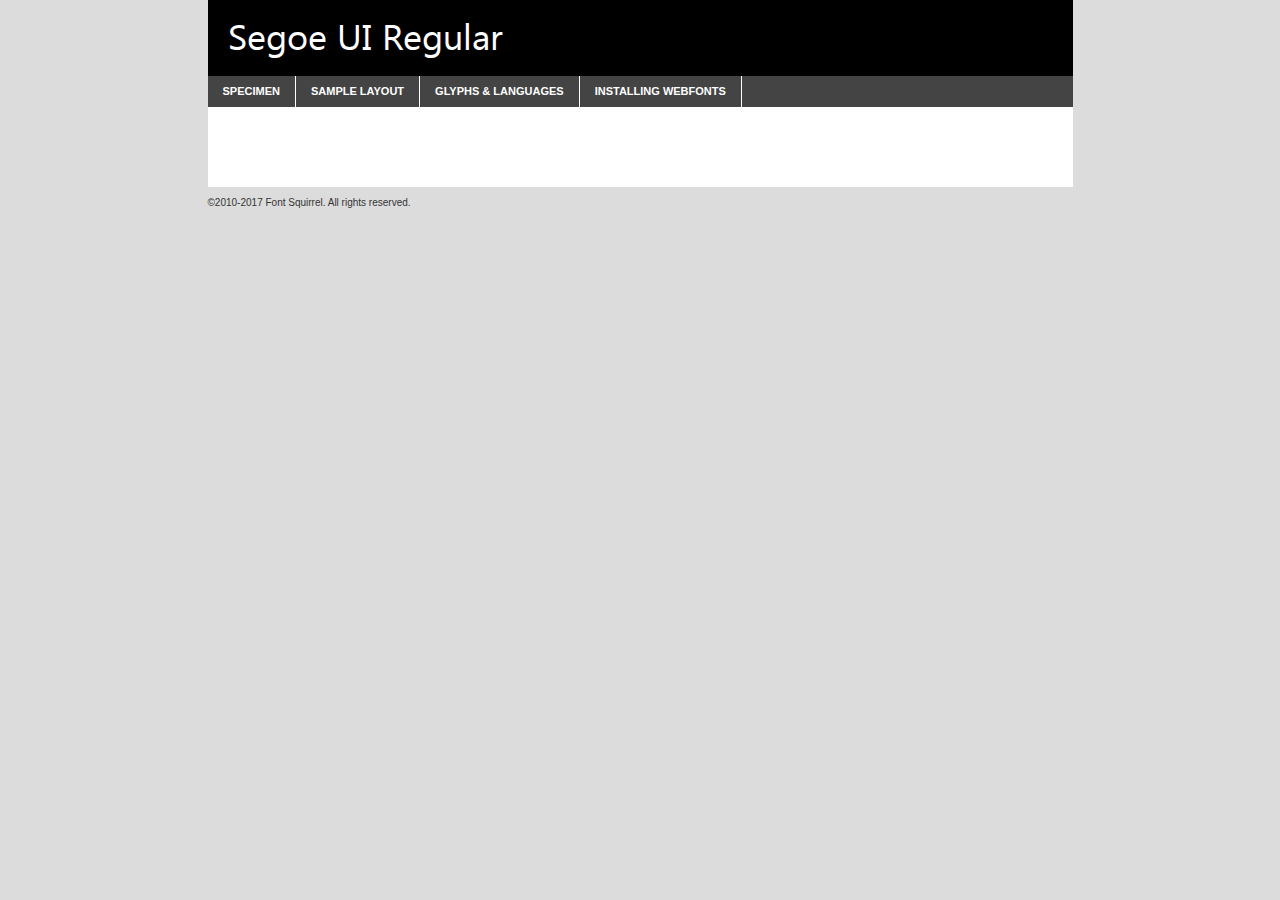
<file: week-3/hard/taskify/fonts/segoe/segoe_ui-demo.html>
<!DOCTYPE html PUBLIC "-//W3C//DTD XHTML 1.0 Transitional//EN"
        "http://www.w3.org/TR/xhtml1/DTD/xhtml1-transitional.dtd">

<html xmlns="http://www.w3.org/1999/xhtml" xml:lang="en" lang="en">
<head>
    <meta http-equiv="Content-Type" content="text/html; charset=utf-8"/>
    <script src="http://ajax.googleapis.com/ajax/libs/jquery/1.7.2/jquery.min.js" type="text/javascript" charset="utf-8"></script>
    <script type="text/javascript">
		(function($) {
			$.fn.easyTabs = function(option) {
				var param = jQuery.extend({ fadeSpeed: 'fast', defaultContent: 1, activeClass: 'active' }, option);
				$(this).each(function() {
					var thisId = '#' + this.id;
					if ( param.defaultContent == '' )
					{
						param.defaultContent = 1;
					}
					if ( typeof param.defaultContent == 'number' )
					{
						var defaultTab = $(thisId + ' .tabs li:eq(' + (param.defaultContent - 1) + ') a').attr('href').substr(1);
					}
					else
					{
						var defaultTab = param.defaultContent;
					}
					$(thisId + ' .tabs li a').each(function() {
						var tabToHide = $(this).attr('href').substr(1);
						$('#' + tabToHide).addClass('easytabs-tab-content');
					});
					hideAll();
					changeContent(defaultTab);

					function hideAll() {$(thisId + ' .easytabs-tab-content').hide();}

					function changeContent(tabId)
					{
						hideAll();
						$(thisId + ' .tabs li').removeClass(param.activeClass);
						$(thisId + ' .tabs li a[href=#' + tabId + ']').closest('li').addClass(param.activeClass);
						if ( param.fadeSpeed != 'none' )
						{
							$(thisId + ' #' + tabId).fadeIn(param.fadeSpeed);
						}
						else
						{
							$(thisId + ' #' + tabId).show();
						}
					}

					$(thisId + ' .tabs li').click(function() {
						var tabId = $(this).find('a').attr('href').substr(1);
						changeContent(tabId);
						return false;
					});
				});
			}
		})(jQuery);
    </script>
    <link rel="stylesheet" href="specimen_files/specimen_stylesheet.css" type="text/css" charset="utf-8"/>
    <link rel="stylesheet" href="stylesheet.css" type="text/css" charset="utf-8"/>

    <style type="text/css">
        		body {
			font-family: 'segoe_uiregular';
        		}

            </style>

    <title>Segoe UI Regular Specimen</title>


    <script type="text/javascript" charset="utf-8">
		$(document).ready(function() {
			$('#container').easyTabs({ defaultContent: 1 });
		});
    </script>
</head>

<body>
<div id="container">
    <div id="header">
		Segoe UI Regular    </div>
    <ul class="tabs">
        <li><a href="#specimen">Specimen</a></li>
        <li><a href="#layout">Sample Layout</a></li>
		        <li><a href="#glyphs">Glyphs &amp; Languages</a></li>
        <li><a href="#installing">Installing Webfonts</a></li>

    </ul>

    <div id="main_content">


        <div id="specimen">

            <div class="section">
                <div class="grid12 firstcol">
                    <div class="huge">AaBb</div>
                </div>
            </div>

            <div class="section">
                <div class="glyph_range">A&#x200B;B&#x200b;C&#x200b;D&#x200b;E&#x200b;F&#x200b;G&#x200b;H&#x200b;I&#x200b;J&#x200b;K&#x200b;L&#x200b;M&#x200b;N&#x200b;O&#x200b;P&#x200b;Q&#x200b;R&#x200b;S&#x200b;T&#x200b;U&#x200b;V&#x200b;W&#x200b;X&#x200b;Y&#x200b;Z&#x200b;a&#x200b;b&#x200b;c&#x200b;d&#x200b;e&#x200b;f&#x200b;g&#x200b;h&#x200b;i&#x200b;j&#x200b;k&#x200b;l&#x200b;m&#x200b;n&#x200b;o&#x200b;p&#x200b;q&#x200b;r&#x200b;s&#x200b;t&#x200b;u&#x200b;v&#x200b;w&#x200b;x&#x200b;y&#x200b;z&#x200b;1&#x200b;2&#x200b;3&#x200b;4&#x200b;5&#x200b;6&#x200b;7&#x200b;8&#x200b;9&#x200b;0&#x200b;&amp;&#x200b;.&#x200b;,&#x200b;?&#x200b;!&#x200b;&#64;&#x200b;(&#x200b;)&#x200b;#&#x200b;$&#x200b;%&#x200b;*&#x200b;+&#x200b;-&#x200b;=&#x200b;:&#x200b;;</div>
            </div>
            <div class="section">
                <div class="grid12 firstcol">
                    <table class="sample_table">
                        <tr>
                            <td>10</td>
                            <td class="size10">abcdefghijklmnopqrstuvwxyzABCDEFGHIJKLMNOPQRSTUVWXYZ0123456789abcdefghijklmnopqrstuvwxyzABCDEFGHIJKLMNOPQRSTUVWXYZ0123456789abcdefghijklmnopqrstuvwxyzABCDEFGHIJKLMNOPQRSTUVWXYZ</td>
                        </tr>
                        <tr>
                            <td>11</td>
                            <td class="size11">abcdefghijklmnopqrstuvwxyzABCDEFGHIJKLMNOPQRSTUVWXYZ0123456789abcdefghijklmnopqrstuvwxyzABCDEFGHIJKLMNOPQRSTUVWXYZ0123456789abcdefghijklmnopqrstuvwxyzABCDEFGHIJKLMNOPQRSTUVWXYZ</td>
                        </tr>
                        <tr>
                            <td>12</td>
                            <td class="size12">abcdefghijklmnopqrstuvwxyzABCDEFGHIJKLMNOPQRSTUVWXYZ0123456789abcdefghijklmnopqrstuvwxyzABCDEFGHIJKLMNOPQRSTUVWXYZ0123456789abcdefghijklmnopqrstuvwxyzABCDEFGHIJKLMNOPQRSTUVWXYZ</td>
                        </tr>
                        <tr>
                            <td>13</td>
                            <td class="size13">abcdefghijklmnopqrstuvwxyzABCDEFGHIJKLMNOPQRSTUVWXYZ0123456789abcdefghijklmnopqrstuvwxyzABCDEFGHIJKLMNOPQRSTUVWXYZ0123456789abcdefghijklmnopqrstuvwxyzABCDEFGHIJKLMNOPQRSTUVWXYZ</td>
                        </tr>
                        <tr>
                            <td>14</td>
                            <td class="size14">abcdefghijklmnopqrstuvwxyzABCDEFGHIJKLMNOPQRSTUVWXYZ0123456789abcdefghijklmnopqrstuvwxyzABCDEFGHIJKLMNOPQRSTUVWXYZ0123456789abcdefghijklmnopqrstuvwxyzABCDEFGHIJKLMNOPQRSTUVWXYZ</td>
                        </tr>
                        <tr>
                            <td>16</td>
                            <td class="size16">abcdefghijklmnopqrstuvwxyzABCDEFGHIJKLMNOPQRSTUVWXYZ0123456789abcdefghijklmnopqrstuvwxyzABCDEFGHIJKLMNOPQRSTUVWXYZ</td>
                        </tr>
                        <tr>
                            <td>18</td>
                            <td class="size18">abcdefghijklmnopqrstuvwxyzABCDEFGHIJKLMNOPQRSTUVWXYZ0123456789abcdefghijklmnopqrstuvwxyzABCDEFGHIJKLMNOPQRSTUVWXYZ</td>
                        </tr>
                        <tr>
                            <td>20</td>
                            <td class="size20">abcdefghijklmnopqrstuvwxyzABCDEFGHIJKLMNOPQRSTUVWXYZ0123456789abcdefghijklmnopqrstuvwxyzABCDEFGHIJKLMNOPQRSTUVWXYZ</td>
                        </tr>
                        <tr>
                            <td>24</td>
                            <td class="size24">abcdefghijklmnopqrstuvwxyzABCDEFGHIJKLMNOPQRSTUVWXYZ0123456789abcdefghijklmnopqrstuvwxyzABCDEFGHIJKLMNOPQRSTUVWXYZ</td>
                        </tr>
                        <tr>
                            <td>30</td>
                            <td class="size30">abcdefghijklmnopqrstuvwxyzABCDEFGHIJKLMNOPQRSTUVWXYZ0123456789abcdefghijklmnopqrstuvwxyzABCDEFGHIJKLMNOPQRSTUVWXYZ</td>
                        </tr>
                        <tr>
                            <td>36</td>
                            <td class="size36">abcdefghijklmnopqrstuvwxyzABCDEFGHIJKLMNOPQRSTUVWXYZ0123456789abcdefghijklmnopqrstuvwxyzABCDEFGHIJKLMNOPQRSTUVWXYZ</td>
                        </tr>
                        <tr>
                            <td>48</td>
                            <td class="size48">abcdefghijklmnopqrstuvwxyzABCDEFGHIJKLMNOPQRSTUVWXYZ0123456789abcdefghijklmnopqrstuvwxyzABCDEFGHIJKLMNOPQRSTUVWXYZ</td>
                        </tr>
                        <tr>
                            <td>60</td>
                            <td class="size60">abcdefghijklmnopqrstuvwxyzABCDEFGHIJKLMNOPQRSTUVWXYZ0123456789abcdefghijklmnopqrstuvwxyzABCDEFGHIJKLMNOPQRSTUVWXYZ</td>
                        </tr>
                        <tr>
                            <td>72</td>
                            <td class="size72">abcdefghijklmnopqrstuvwxyzABCDEFGHIJKLMNOPQRSTUVWXYZ0123456789abcdefghijklmnopqrstuvwxyzABCDEFGHIJKLMNOPQRSTUVWXYZ</td>
                        </tr>
                        <tr>
                            <td>90</td>
                            <td class="size90">abcdefghijklmnopqrstuvwxyzABCDEFGHIJKLMNOPQRSTUVWXYZ0123456789abcdefghijklmnopqrstuvwxyzABCDEFGHIJKLMNOPQRSTUVWXYZ</td>
                        </tr>
                    </table>

                </div>

            </div>


            <div class="section" id="bodycomparison">


                <div id="xheight">
                    <div class="fontbody">&#x25FC;&#x25FC;&#x25FC;&#x25FC;&#x25FC;&#x25FC;&#x25FC;&#x25FC;&#x25FC;&#x25FC;&#x25FC;&#x25FC;&#x25FC;&#x25FC;&#x25FC;&#x25FC;&#x25FC;&#x25FC;&#x25FC;&#x25FC;&#x25FC;&#x25FC;&#x25FC;&#x25FC;&#x25FC;&#x25FC;&#x25FC;&#x25FC;&#x25FC;&#x25FC;&#x25FC;&#x25FC;&#x25FC;&#x25FC;&#x25FC;&#x25FC;&#x25FC;&#x25FC;&#x25FC;&#x25FC;&#x25FC;&#x25FC;&#x25FC;&#x25FC;&#x25FC;&#x25FC;&#x25FC;&#x25FC;&#x25FC;&#x25FC;&#x25FC;&#x25FC;&#x25FC;&#x25FC;&#x25FC;&#x25FC;&#x25FC;&#x25FC;&#x25FC;&#x25FC;&#x25FC;&#x25FC;&#x25FC;&#x25FC;&#x25FC;&#x25FC;&#x25FC;&#x25FC;&#x25FC;&#x25FC;&#x25FC;&#x25FC;&#x25FC;&#x25FC;&#x25FC;&#x25FC;&#x25FC;&#x25FC;&#x25FC;&#x25FC;&#x25FC;&#x25FC;&#x25FC;&#x25FC;&#x25FC;&#x25FC;&#x25FC;&#x25FC;&#x25FC;&#x25FC;&#x25FC;&#x25FC;&#x25FC;&#x25FC;&#x25FC;&#x25FC;&#x25FC;&#x25FC;&#x25FC;body</div>
                    <div class="arialbody">body</div>
                    <div class="verdanabody">body</div>
                    <div class="georgiabody">body</div>
                </div>
                <div class="fontbody" style="z-index:1">
                    body<span>Segoe UI Regular</span>
                </div>
                <div class="arialbody" style="z-index:1">
                    body<span>Arial</span>
                </div>
                <div class="verdanabody" style="z-index:1">
                    body<span>Verdana</span>
                </div>
                <div class="georgiabody" style="z-index:1">
                    body<span>Georgia</span>
                </div>


            </div>


            <div class="section psample psample_row1" id="">

                <div class="grid2 firstcol">
                    <p class="size10"><span>10.</span>Aenean lacinia bibendum nulla sed consectetur. Fusce dapibus, tellus ac cursus commodo, tortor mauris condimentum nibh, ut fermentum massa justo sit amet risus. Nullam id dolor id nibh ultricies vehicula ut id elit. Cum sociis natoque penatibus et magnis dis parturient montes, nascetur ridiculus mus. Nulla vitae elit libero, a pharetra augue.</p>

                </div>
                <div class="grid3">
                    <p class="size11"><span>11.</span>Aenean lacinia bibendum nulla sed consectetur. Fusce dapibus, tellus ac cursus commodo, tortor mauris condimentum nibh, ut fermentum massa justo sit amet risus. Nullam id dolor id nibh ultricies vehicula ut id elit. Cum sociis natoque penatibus et magnis dis parturient montes, nascetur ridiculus mus. Nulla vitae elit libero, a pharetra augue.</p>

                </div>
                <div class="grid3">
                    <p class="size12"><span>12.</span>Aenean lacinia bibendum nulla sed consectetur. Fusce dapibus, tellus ac cursus commodo, tortor mauris condimentum nibh, ut fermentum massa justo sit amet risus. Nullam id dolor id nibh ultricies vehicula ut id elit. Cum sociis natoque penatibus et magnis dis parturient montes, nascetur ridiculus mus. Nulla vitae elit libero, a pharetra augue.</p>

                </div>
                <div class="grid4">
                    <p class="size13"><span>13.</span>Aenean lacinia bibendum nulla sed consectetur. Fusce dapibus, tellus ac cursus commodo, tortor mauris condimentum nibh, ut fermentum massa justo sit amet risus. Nullam id dolor id nibh ultricies vehicula ut id elit. Cum sociis natoque penatibus et magnis dis parturient montes, nascetur ridiculus mus. Nulla vitae elit libero, a pharetra augue.</p>

                </div>
                <div class="white_blend"></div>

            </div>
            <div class="section psample psample_row2" id="">
                <div class="grid3 firstcol">
                    <p class="size14"><span>14.</span>Aenean lacinia bibendum nulla sed consectetur. Fusce dapibus, tellus ac cursus commodo, tortor mauris condimentum nibh, ut fermentum massa justo sit amet risus. Nullam id dolor id nibh ultricies vehicula ut id elit. Cum sociis natoque penatibus et magnis dis parturient montes, nascetur ridiculus mus. Nulla vitae elit libero, a pharetra augue.</p>

                </div>
                <div class="grid4">
                    <p class="size16"><span>16.</span>Aenean lacinia bibendum nulla sed consectetur. Fusce dapibus, tellus ac cursus commodo, tortor mauris condimentum nibh, ut fermentum massa justo sit amet risus. Nullam id dolor id nibh ultricies vehicula ut id elit. Cum sociis natoque penatibus et magnis dis parturient montes, nascetur ridiculus mus. Nulla vitae elit libero, a pharetra augue.</p>

                </div>
                <div class="grid5">
                    <p class="size18"><span>18.</span>Aenean lacinia bibendum nulla sed consectetur. Fusce dapibus, tellus ac cursus commodo, tortor mauris condimentum nibh, ut fermentum massa justo sit amet risus. Nullam id dolor id nibh ultricies vehicula ut id elit. Cum sociis natoque penatibus et magnis dis parturient montes, nascetur ridiculus mus. Nulla vitae elit libero, a pharetra augue.</p>

                </div>

                <div class="white_blend"></div>

            </div>

            <div class="section psample psample_row3" id="">
                <div class="grid5 firstcol">
                    <p class="size20"><span>20.</span>Aenean lacinia bibendum nulla sed consectetur. Fusce dapibus, tellus ac cursus commodo, tortor mauris condimentum nibh, ut fermentum massa justo sit amet risus. Nullam id dolor id nibh ultricies vehicula ut id elit. Cum sociis natoque penatibus et magnis dis parturient montes, nascetur ridiculus mus. Nulla vitae elit libero, a pharetra augue.</p>
                </div>
                <div class="grid7">
                    <p class="size24"><span>24.</span>Aenean lacinia bibendum nulla sed consectetur. Fusce dapibus, tellus ac cursus commodo, tortor mauris condimentum nibh, ut fermentum massa justo sit amet risus. Nullam id dolor id nibh ultricies vehicula ut id elit. Cum sociis natoque penatibus et magnis dis parturient montes, nascetur ridiculus mus. Nulla vitae elit libero, a pharetra augue.</p>
                </div>

                <div class="white_blend"></div>

            </div>

            <div class="section psample psample_row4" id="">
                <div class="grid12 firstcol">
                    <p class="size30"><span>30.</span>Aenean lacinia bibendum nulla sed consectetur. Fusce dapibus, tellus ac cursus commodo, tortor mauris condimentum nibh, ut fermentum massa justo sit amet risus. Nullam id dolor id nibh ultricies vehicula ut id elit. Cum sociis natoque penatibus et magnis dis parturient montes, nascetur ridiculus mus. Nulla vitae elit libero, a pharetra augue.</p>
                </div>
                <div class="white_blend"></div>

            </div>


            <div class="section psample psample_row1 fullreverse">
                <div class="grid2 firstcol">
                    <p class="size10"><span>10.</span>Aenean lacinia bibendum nulla sed consectetur. Fusce dapibus, tellus ac cursus commodo, tortor mauris condimentum nibh, ut fermentum massa justo sit amet risus. Nullam id dolor id nibh ultricies vehicula ut id elit. Cum sociis natoque penatibus et magnis dis parturient montes, nascetur ridiculus mus. Nulla vitae elit libero, a pharetra augue.</p>

                </div>
                <div class="grid3">
                    <p class="size11"><span>11.</span>Aenean lacinia bibendum nulla sed consectetur. Fusce dapibus, tellus ac cursus commodo, tortor mauris condimentum nibh, ut fermentum massa justo sit amet risus. Nullam id dolor id nibh ultricies vehicula ut id elit. Cum sociis natoque penatibus et magnis dis parturient montes, nascetur ridiculus mus. Nulla vitae elit libero, a pharetra augue.</p>

                </div>
                <div class="grid3">
                    <p class="size12"><span>12.</span>Aenean lacinia bibendum nulla sed consectetur. Fusce dapibus, tellus ac cursus commodo, tortor mauris condimentum nibh, ut fermentum massa justo sit amet risus. Nullam id dolor id nibh ultricies vehicula ut id elit. Cum sociis natoque penatibus et magnis dis parturient montes, nascetur ridiculus mus. Nulla vitae elit libero, a pharetra augue.</p>

                </div>
                <div class="grid4">
                    <p class="size13"><span>13.</span>Aenean lacinia bibendum nulla sed consectetur. Fusce dapibus, tellus ac cursus commodo, tortor mauris condimentum nibh, ut fermentum massa justo sit amet risus. Nullam id dolor id nibh ultricies vehicula ut id elit. Cum sociis natoque penatibus et magnis dis parturient montes, nascetur ridiculus mus. Nulla vitae elit libero, a pharetra augue.</p>

                </div>
                <div class="black_blend"></div>

            </div>

            <div class="section psample psample_row2 fullreverse">
                <div class="grid3 firstcol">
                    <p class="size14"><span>14.</span>Aenean lacinia bibendum nulla sed consectetur. Fusce dapibus, tellus ac cursus commodo, tortor mauris condimentum nibh, ut fermentum massa justo sit amet risus. Nullam id dolor id nibh ultricies vehicula ut id elit. Cum sociis natoque penatibus et magnis dis parturient montes, nascetur ridiculus mus. Nulla vitae elit libero, a pharetra augue.</p>

                </div>
                <div class="grid4">
                    <p class="size16"><span>16.</span>Aenean lacinia bibendum nulla sed consectetur. Fusce dapibus, tellus ac cursus commodo, tortor mauris condimentum nibh, ut fermentum massa justo sit amet risus. Nullam id dolor id nibh ultricies vehicula ut id elit. Cum sociis natoque penatibus et magnis dis parturient montes, nascetur ridiculus mus. Nulla vitae elit libero, a pharetra augue.</p>

                </div>
                <div class="grid5">
                    <p class="size18"><span>18.</span>Aenean lacinia bibendum nulla sed consectetur. Fusce dapibus, tellus ac cursus commodo, tortor mauris condimentum nibh, ut fermentum massa justo sit amet risus. Nullam id dolor id nibh ultricies vehicula ut id elit. Cum sociis natoque penatibus et magnis dis parturient montes, nascetur ridiculus mus. Nulla vitae elit libero, a pharetra augue.</p>

                </div>
                <div class="black_blend"></div>

            </div>

            <div class="section psample fullreverse psample_row3" id="">
                <div class="grid5 firstcol">
                    <p class="size20"><span>20.</span>Aenean lacinia bibendum nulla sed consectetur. Fusce dapibus, tellus ac cursus commodo, tortor mauris condimentum nibh, ut fermentum massa justo sit amet risus. Nullam id dolor id nibh ultricies vehicula ut id elit. Cum sociis natoque penatibus et magnis dis parturient montes, nascetur ridiculus mus. Nulla vitae elit libero, a pharetra augue.</p>
                </div>
                <div class="grid7">
                    <p class="size24"><span>24.</span>Aenean lacinia bibendum nulla sed consectetur. Fusce dapibus, tellus ac cursus commodo, tortor mauris condimentum nibh, ut fermentum massa justo sit amet risus. Nullam id dolor id nibh ultricies vehicula ut id elit. Cum sociis natoque penatibus et magnis dis parturient montes, nascetur ridiculus mus. Nulla vitae elit libero, a pharetra augue.</p>
                </div>

                <div class="black_blend"></div>

            </div>

            <div class="section psample fullreverse psample_row4" id="" style="border-bottom: 20px #000 solid;">
                <div class="grid12 firstcol">
                    <p class="size30"><span>30.</span>Aenean lacinia bibendum nulla sed consectetur. Fusce dapibus, tellus ac cursus commodo, tortor mauris condimentum nibh, ut fermentum massa justo sit amet risus. Nullam id dolor id nibh ultricies vehicula ut id elit. Cum sociis natoque penatibus et magnis dis parturient montes, nascetur ridiculus mus. Nulla vitae elit libero, a pharetra augue.</p>
                </div>
                <div class="black_blend"></div>

            </div>


        </div>

        <div id="layout">

            <div class="section">

                <div class="grid12 firstcol">
                    <h1>Lorem Ipsum Dolor</h1>
                    <h2>Etiam porta sem malesuada magna mollis euismod</h2>

                    <p class="byline">By <a href="#link">Aenean Lacinia</a></p>
                </div>
            </div>
            <div class="section">
                <div class="grid8 firstcol">
                    <p class="large">Donec sed odio dui. Morbi leo risus, porta ac consectetur ac, vestibulum at eros. Fusce dapibus, tellus ac cursus commodo, tortor mauris condimentum nibh, ut fermentum massa justo sit amet risus. </p>


                    <h3>Pellentesque ornare sem</h3>

                    <p>Maecenas sed diam eget risus varius blandit sit amet non magna. Maecenas faucibus mollis interdum. Donec ullamcorper nulla non metus auctor fringilla. Nullam id dolor id nibh ultricies vehicula ut id elit. Nullam id dolor id nibh ultricies vehicula ut id elit. </p>

                    <p>Aenean eu leo quam. Pellentesque ornare sem lacinia quam venenatis vestibulum. Lorem ipsum dolor sit amet, consectetur adipiscing elit. Cum sociis natoque penatibus et magnis dis parturient montes, nascetur ridiculus mus. </p>

                    <p>Nulla vitae elit libero, a pharetra augue. Praesent commodo cursus magna, vel scelerisque nisl consectetur et. Aenean lacinia bibendum nulla sed consectetur. </p>

                    <p>Nullam quis risus eget urna mollis ornare vel eu leo. Nullam quis risus eget urna mollis ornare vel eu leo. Maecenas sed diam eget risus varius blandit sit amet non magna. Donec ullamcorper nulla non metus auctor fringilla. </p>

                    <h3>Cras mattis consectetur</h3>

                    <p>Aenean eu leo quam. Pellentesque ornare sem lacinia quam venenatis vestibulum. Aenean lacinia bibendum nulla sed consectetur. Integer posuere erat a ante venenatis dapibus posuere velit aliquet. Cras mattis consectetur purus sit amet fermentum. </p>

                    <p>Nullam id dolor id nibh ultricies vehicula ut id elit. Nullam quis risus eget urna mollis ornare vel eu leo. Cras mattis consectetur purus sit amet fermentum.</p>
                </div>

                <div class="grid4 sidebar">

                    <div class="box reverse">
                        <p class="last">Nullam quis risus eget urna mollis ornare vel eu leo. Donec ullamcorper nulla non metus auctor fringilla. Cras mattis consectetur purus sit amet fermentum. Sed posuere consectetur est at lobortis. Lorem ipsum dolor sit amet, consectetur adipiscing elit. </p>
                    </div>

                    <p class="caption">Maecenas sed diam eget risus varius.</p>

                    <p>Vestibulum id ligula porta felis euismod semper. Integer posuere erat a ante venenatis dapibus posuere velit aliquet. Vestibulum id ligula porta felis euismod semper. Sed posuere consectetur est at lobortis. Maecenas sed diam eget risus varius blandit sit amet non magna. Fusce dapibus, tellus ac cursus commodo, tortor mauris condimentum nibh, ut fermentum massa justo sit amet risus. </p>


                    <p>Duis mollis, est non commodo luctus, nisi erat porttitor ligula, eget lacinia odio sem nec elit. Aenean lacinia bibendum nulla sed consectetur. Vivamus sagittis lacus vel augue laoreet rutrum faucibus dolor auctor. Aenean lacinia bibendum nulla sed consectetur. Nullam quis risus eget urna mollis ornare vel eu leo. </p>

                    <p>Praesent commodo cursus magna, vel scelerisque nisl consectetur et. Donec ullamcorper nulla non metus auctor fringilla. Maecenas faucibus mollis interdum. Fusce dapibus, tellus ac cursus commodo, tortor mauris condimentum nibh, ut fermentum massa justo sit amet risus. </p>

                </div>
            </div>

        </div>


		

        <div id="glyphs">
            <div class="section">
                <div class="grid12 firstcol">

                    <h1>Language Support</h1>
                    <p>The subset of Segoe UI Regular in this kit supports the following languages:<br/>

						Albanian, Basque, Breton, Chamorro, Danish, English, Faroese, Finnish, Frisian, Galician, German, Icelandic, Italian, Malagasy, Norwegian, Portuguese, Spanish, Alsatian, Aragonese, Arapaho, Arrernte, Asturian, Aymara, Bislama, Cebuano, Corsican, Fijian, French_creole, Genoese, Gilbertese, Greenlandic, Haitian_creole, Hiligaynon, Hmong, Hopi, Ibanag, Iloko_ilokano, Indonesian, Interglossa_glosa, Interlingua, Irish_gaelic, Jerriais, Lojban, Lombard, Luxembourgeois, Manx, Mohawk, Norfolk_pitcairnese, Occitan, Oromo, Pangasinan, Papiamento, Piedmontese, Potawatomi, Rhaeto-romance, Romansh, Rotokas, Sami_lule, Sardinian, Scots_gaelic, Seychelles_creole, Shona, Sicilian, Somali, Southern_ndebele, Swahili, Swati_swazi, Tagalog_filipino_pilipino, Tetum, Tok_pisin, Uyghur_latinized, Volapuk, Walloon, Warlpiri, Xhosa, Yapese, Zulu, Latinbasic, Demo                    </p>
                    <h1>Glyph Chart</h1>
                    <p>The subset of Segoe UI Regular in this kit includes all the glyphs listed below. Unicode entities are included above each glyph to help you insert individual characters into your layout.</p>
                    <div id="glyph_chart">

																				                                <div><p>&amp;#13;</p>&#13;</div>
																				                                <div><p>&amp;#32;</p>&#32;</div>
																				                                <div><p>&amp;#33;</p>&#33;</div>
																				                                <div><p>&amp;#34;</p>&#34;</div>
																				                                <div><p>&amp;#35;</p>&#35;</div>
																				                                <div><p>&amp;#36;</p>&#36;</div>
																				                                <div><p>&amp;#37;</p>&#37;</div>
																				                                <div><p>&amp;#38;</p>&#38;</div>
																				                                <div><p>&amp;#39;</p>&#39;</div>
																				                                <div><p>&amp;#42;</p>&#42;</div>
																				                                <div><p>&amp;#43;</p>&#43;</div>
																				                                <div><p>&amp;#44;</p>&#44;</div>
																				                                <div><p>&amp;#45;</p>&#45;</div>
																				                                <div><p>&amp;#46;</p>&#46;</div>
																				                                <div><p>&amp;#47;</p>&#47;</div>
																				                                <div><p>&amp;#48;</p>&#48;</div>
																				                                <div><p>&amp;#49;</p>&#49;</div>
																				                                <div><p>&amp;#50;</p>&#50;</div>
																				                                <div><p>&amp;#51;</p>&#51;</div>
																				                                <div><p>&amp;#52;</p>&#52;</div>
																				                                <div><p>&amp;#53;</p>&#53;</div>
																				                                <div><p>&amp;#54;</p>&#54;</div>
																				                                <div><p>&amp;#55;</p>&#55;</div>
																				                                <div><p>&amp;#56;</p>&#56;</div>
																				                                <div><p>&amp;#57;</p>&#57;</div>
																				                                <div><p>&amp;#58;</p>&#58;</div>
																				                                <div><p>&amp;#59;</p>&#59;</div>
																				                                <div><p>&amp;#60;</p>&#60;</div>
																				                                <div><p>&amp;#61;</p>&#61;</div>
																				                                <div><p>&amp;#62;</p>&#62;</div>
																				                                <div><p>&amp;#63;</p>&#63;</div>
																				                                <div><p>&amp;#64;</p>&#64;</div>
																				                                <div><p>&amp;#65;</p>&#65;</div>
																				                                <div><p>&amp;#66;</p>&#66;</div>
																				                                <div><p>&amp;#67;</p>&#67;</div>
																				                                <div><p>&amp;#68;</p>&#68;</div>
																				                                <div><p>&amp;#69;</p>&#69;</div>
																				                                <div><p>&amp;#70;</p>&#70;</div>
																				                                <div><p>&amp;#71;</p>&#71;</div>
																				                                <div><p>&amp;#72;</p>&#72;</div>
																				                                <div><p>&amp;#73;</p>&#73;</div>
																				                                <div><p>&amp;#74;</p>&#74;</div>
																				                                <div><p>&amp;#75;</p>&#75;</div>
																				                                <div><p>&amp;#76;</p>&#76;</div>
																				                                <div><p>&amp;#77;</p>&#77;</div>
																				                                <div><p>&amp;#78;</p>&#78;</div>
																				                                <div><p>&amp;#79;</p>&#79;</div>
																				                                <div><p>&amp;#80;</p>&#80;</div>
																				                                <div><p>&amp;#81;</p>&#81;</div>
																				                                <div><p>&amp;#82;</p>&#82;</div>
																				                                <div><p>&amp;#83;</p>&#83;</div>
																				                                <div><p>&amp;#84;</p>&#84;</div>
																				                                <div><p>&amp;#85;</p>&#85;</div>
																				                                <div><p>&amp;#86;</p>&#86;</div>
																				                                <div><p>&amp;#87;</p>&#87;</div>
																				                                <div><p>&amp;#88;</p>&#88;</div>
																				                                <div><p>&amp;#89;</p>&#89;</div>
																				                                <div><p>&amp;#90;</p>&#90;</div>
																				                                <div><p>&amp;#91;</p>&#91;</div>
																				                                <div><p>&amp;#92;</p>&#92;</div>
																				                                <div><p>&amp;#93;</p>&#93;</div>
																				                                <div><p>&amp;#94;</p>&#94;</div>
																				                                <div><p>&amp;#95;</p>&#95;</div>
																				                                <div><p>&amp;#96;</p>&#96;</div>
																				                                <div><p>&amp;#97;</p>&#97;</div>
																				                                <div><p>&amp;#98;</p>&#98;</div>
																				                                <div><p>&amp;#99;</p>&#99;</div>
																				                                <div><p>&amp;#100;</p>&#100;</div>
																				                                <div><p>&amp;#101;</p>&#101;</div>
																				                                <div><p>&amp;#102;</p>&#102;</div>
																				                                <div><p>&amp;#103;</p>&#103;</div>
																				                                <div><p>&amp;#104;</p>&#104;</div>
																				                                <div><p>&amp;#105;</p>&#105;</div>
																				                                <div><p>&amp;#106;</p>&#106;</div>
																				                                <div><p>&amp;#107;</p>&#107;</div>
																				                                <div><p>&amp;#108;</p>&#108;</div>
																				                                <div><p>&amp;#109;</p>&#109;</div>
																				                                <div><p>&amp;#110;</p>&#110;</div>
																				                                <div><p>&amp;#111;</p>&#111;</div>
																				                                <div><p>&amp;#112;</p>&#112;</div>
																				                                <div><p>&amp;#113;</p>&#113;</div>
																				                                <div><p>&amp;#114;</p>&#114;</div>
																				                                <div><p>&amp;#115;</p>&#115;</div>
																				                                <div><p>&amp;#116;</p>&#116;</div>
																				                                <div><p>&amp;#117;</p>&#117;</div>
																				                                <div><p>&amp;#118;</p>&#118;</div>
																				                                <div><p>&amp;#119;</p>&#119;</div>
																				                                <div><p>&amp;#120;</p>&#120;</div>
																				                                <div><p>&amp;#121;</p>&#121;</div>
																				                                <div><p>&amp;#122;</p>&#122;</div>
																				                                <div><p>&amp;#123;</p>&#123;</div>
																				                                <div><p>&amp;#124;</p>&#124;</div>
																				                                <div><p>&amp;#125;</p>&#125;</div>
																				                                <div><p>&amp;#126;</p>&#126;</div>
																				                                <div><p>&amp;#160;</p>&#160;</div>
																				                                <div><p>&amp;#161;</p>&#161;</div>
																				                                <div><p>&amp;#162;</p>&#162;</div>
																				                                <div><p>&amp;#163;</p>&#163;</div>
																				                                <div><p>&amp;#164;</p>&#164;</div>
																				                                <div><p>&amp;#165;</p>&#165;</div>
																				                                <div><p>&amp;#166;</p>&#166;</div>
																				                                <div><p>&amp;#167;</p>&#167;</div>
																				                                <div><p>&amp;#168;</p>&#168;</div>
																				                                <div><p>&amp;#169;</p>&#169;</div>
																				                                <div><p>&amp;#170;</p>&#170;</div>
																				                                <div><p>&amp;#171;</p>&#171;</div>
																				                                <div><p>&amp;#172;</p>&#172;</div>
																				                                <div><p>&amp;#173;</p>&#173;</div>
																				                                <div><p>&amp;#174;</p>&#174;</div>
																				                                <div><p>&amp;#175;</p>&#175;</div>
																				                                <div><p>&amp;#176;</p>&#176;</div>
																				                                <div><p>&amp;#177;</p>&#177;</div>
																				                                <div><p>&amp;#178;</p>&#178;</div>
																				                                <div><p>&amp;#179;</p>&#179;</div>
																				                                <div><p>&amp;#180;</p>&#180;</div>
																				                                <div><p>&amp;#181;</p>&#181;</div>
																				                                <div><p>&amp;#182;</p>&#182;</div>
																				                                <div><p>&amp;#183;</p>&#183;</div>
																				                                <div><p>&amp;#184;</p>&#184;</div>
																				                                <div><p>&amp;#185;</p>&#185;</div>
																				                                <div><p>&amp;#186;</p>&#186;</div>
																				                                <div><p>&amp;#187;</p>&#187;</div>
																				                                <div><p>&amp;#188;</p>&#188;</div>
																				                                <div><p>&amp;#189;</p>&#189;</div>
																				                                <div><p>&amp;#190;</p>&#190;</div>
																				                                <div><p>&amp;#191;</p>&#191;</div>
																				                                <div><p>&amp;#192;</p>&#192;</div>
																				                                <div><p>&amp;#193;</p>&#193;</div>
																				                                <div><p>&amp;#194;</p>&#194;</div>
																				                                <div><p>&amp;#195;</p>&#195;</div>
																				                                <div><p>&amp;#196;</p>&#196;</div>
																				                                <div><p>&amp;#197;</p>&#197;</div>
																				                                <div><p>&amp;#198;</p>&#198;</div>
																				                                <div><p>&amp;#199;</p>&#199;</div>
																				                                <div><p>&amp;#200;</p>&#200;</div>
																				                                <div><p>&amp;#201;</p>&#201;</div>
																				                                <div><p>&amp;#202;</p>&#202;</div>
																				                                <div><p>&amp;#203;</p>&#203;</div>
																				                                <div><p>&amp;#204;</p>&#204;</div>
																				                                <div><p>&amp;#205;</p>&#205;</div>
																				                                <div><p>&amp;#206;</p>&#206;</div>
																				                                <div><p>&amp;#207;</p>&#207;</div>
																				                                <div><p>&amp;#208;</p>&#208;</div>
																				                                <div><p>&amp;#209;</p>&#209;</div>
																				                                <div><p>&amp;#210;</p>&#210;</div>
																				                                <div><p>&amp;#211;</p>&#211;</div>
																				                                <div><p>&amp;#212;</p>&#212;</div>
																				                                <div><p>&amp;#213;</p>&#213;</div>
																				                                <div><p>&amp;#214;</p>&#214;</div>
																				                                <div><p>&amp;#215;</p>&#215;</div>
																				                                <div><p>&amp;#216;</p>&#216;</div>
																				                                <div><p>&amp;#217;</p>&#217;</div>
																				                                <div><p>&amp;#218;</p>&#218;</div>
																				                                <div><p>&amp;#219;</p>&#219;</div>
																				                                <div><p>&amp;#220;</p>&#220;</div>
																				                                <div><p>&amp;#221;</p>&#221;</div>
																				                                <div><p>&amp;#222;</p>&#222;</div>
																				                                <div><p>&amp;#223;</p>&#223;</div>
																				                                <div><p>&amp;#224;</p>&#224;</div>
																				                                <div><p>&amp;#225;</p>&#225;</div>
																				                                <div><p>&amp;#226;</p>&#226;</div>
																				                                <div><p>&amp;#227;</p>&#227;</div>
																				                                <div><p>&amp;#228;</p>&#228;</div>
																				                                <div><p>&amp;#229;</p>&#229;</div>
																				                                <div><p>&amp;#230;</p>&#230;</div>
																				                                <div><p>&amp;#231;</p>&#231;</div>
																				                                <div><p>&amp;#232;</p>&#232;</div>
																				                                <div><p>&amp;#233;</p>&#233;</div>
																				                                <div><p>&amp;#234;</p>&#234;</div>
																				                                <div><p>&amp;#235;</p>&#235;</div>
																				                                <div><p>&amp;#236;</p>&#236;</div>
																				                                <div><p>&amp;#237;</p>&#237;</div>
																				                                <div><p>&amp;#238;</p>&#238;</div>
																				                                <div><p>&amp;#239;</p>&#239;</div>
																				                                <div><p>&amp;#240;</p>&#240;</div>
																				                                <div><p>&amp;#241;</p>&#241;</div>
																				                                <div><p>&amp;#242;</p>&#242;</div>
																				                                <div><p>&amp;#243;</p>&#243;</div>
																				                                <div><p>&amp;#244;</p>&#244;</div>
																				                                <div><p>&amp;#245;</p>&#245;</div>
																				                                <div><p>&amp;#246;</p>&#246;</div>
																				                                <div><p>&amp;#247;</p>&#247;</div>
																				                                <div><p>&amp;#248;</p>&#248;</div>
																				                                <div><p>&amp;#249;</p>&#249;</div>
																				                                <div><p>&amp;#250;</p>&#250;</div>
																				                                <div><p>&amp;#251;</p>&#251;</div>
																				                                <div><p>&amp;#252;</p>&#252;</div>
																				                                <div><p>&amp;#253;</p>&#253;</div>
																				                                <div><p>&amp;#254;</p>&#254;</div>
																				                                <div><p>&amp;#710;</p>&#710;</div>
																				                                <div><p>&amp;#732;</p>&#732;</div>
																				                                <div><p>&amp;#8192;</p>&#8192;</div>
																				                                <div><p>&amp;#8193;</p>&#8193;</div>
																				                                <div><p>&amp;#8194;</p>&#8194;</div>
																				                                <div><p>&amp;#8195;</p>&#8195;</div>
																				                                <div><p>&amp;#8196;</p>&#8196;</div>
																				                                <div><p>&amp;#8197;</p>&#8197;</div>
																				                                <div><p>&amp;#8198;</p>&#8198;</div>
																				                                <div><p>&amp;#8199;</p>&#8199;</div>
																				                                <div><p>&amp;#8200;</p>&#8200;</div>
																				                                <div><p>&amp;#8201;</p>&#8201;</div>
																				                                <div><p>&amp;#8202;</p>&#8202;</div>
																				                                <div><p>&amp;#8208;</p>&#8208;</div>
																				                                <div><p>&amp;#8209;</p>&#8209;</div>
																				                                <div><p>&amp;#8210;</p>&#8210;</div>
																				                                <div><p>&amp;#8211;</p>&#8211;</div>
																				                                <div><p>&amp;#8212;</p>&#8212;</div>
																				                                <div><p>&amp;#8239;</p>&#8239;</div>
																				                                <div><p>&amp;#8287;</p>&#8287;</div>
																				                                <div><p>&amp;#9724;</p>&#9724;</div>
																																													                    </div>
                </div>


            </div>
        </div>


        <div id="specs">

        </div>

        <div id="installing">
            <div class="section">
                <div class="grid7 firstcol">
                    <h1>Installing Webfonts</h1>

                    <p>Webfonts are supported by all major browser platforms but not all in the same way. There are currently four different font formats that must be included in order to target all browsers. This includes TTF, WOFF, EOT and SVG.</p>

                    <h2>1. Upload your webfonts</h2>
                    <p>You must upload your webfont kit to your website. They should be in or near the same directory as your CSS files.</p>

                    <h2>2. Include the webfont stylesheet</h2>
                    <p>A special CSS @font-face declaration helps the various browsers select the appropriate font it needs without causing you a bunch of headaches. Learn more about this syntax by reading the <a href="https://www.fontspring.com/blog/further-hardening-of-the-bulletproof-syntax">Fontspring blog post</a> about it. The code for it is as follows:</p>


                    <code>
                        @font-face{
                        font-family: 'MyWebFont';
                        src: url('WebFont.eot');
                        src: url('WebFont.eot?#iefix') format('embedded-opentype'),
                        url('WebFont.woff') format('woff'),
                        url('WebFont.ttf') format('truetype'),
                        url('WebFont.svg#webfont') format('svg');
                        }
                    </code>

                    <p>We've already gone ahead and generated the code for you. All you have to do is link to the stylesheet in your HTML, like this:</p>
                    <code>&lt;link rel=&quot;stylesheet&quot; href=&quot;stylesheet.css&quot; type=&quot;text/css&quot; charset=&quot;utf-8&quot; /&gt;</code>

                    <h2>3. Modify your own stylesheet</h2>
                    <p>To take advantage of your new fonts, you must tell your stylesheet to use them. Look at the original @font-face declaration above and find the property called "font-family." The name linked there will be what you use to reference the font. Prepend that webfont name to the font stack in the "font-family" property, inside the selector you want to change. For example:</p>
                    <code>p { font-family: 'WebFont', Arial, sans-serif; }</code>

                    <h2>4. Test</h2>
                    <p>Getting webfonts to work cross-browser <em>can</em> be tricky. Use the information in the sidebar to help you if you find that fonts aren't loading in a particular browser.</p>
                </div>

                <div class="grid5 sidebar">
                    <div class="box">
                        <h2>Troubleshooting<br/>Font-Face Problems</h2>
                        <p>Having trouble getting your webfonts to load in your new website? Here are some tips to sort out what might be the problem.</p>

                        <h3>Fonts not showing in any browser</h3>

                        <p>This sounds like you need to work on the plumbing. You either did not upload the fonts to the correct directory, or you did not link the fonts properly in the CSS. If you've confirmed that all this is correct and you still have a problem, take a look at your .htaccess file and see if requests are getting intercepted.</p>

                        <h3>Fonts not loading in iPhone or iPad</h3>

                        <p>The most common problem here is that you are serving the fonts from an IIS server. IIS refuses to serve files that have unknown MIME types. If that is the case, you must set the MIME type for SVG to "image/svg+xml" in the server settings. Follow these instructions from Microsoft if you need help.</p>

                        <h3>Fonts not loading in Firefox</h3>

                        <p>The primary reason for this failure? You are still using a version Firefox older than 3.5. So upgrade already! If that isn't it, then you are very likely serving fonts from a different domain. Firefox requires that all font assets be served from the same domain. Lastly it is possible that you need to add WOFF to your list of MIME types (if you are serving via IIS.)</p>

                        <h3>Fonts not loading in IE</h3>

                        <p>Are you looking at Internet Explorer on an actual Windows machine or are you cheating by using a service like Adobe BrowserLab? Many of these screenshot services do not render @font-face for IE. Best to test it on a real machine.</p>

                        <h3>Fonts not loading in IE9</h3>

                        <p>IE9, like Firefox, requires that fonts be served from the same domain as the website. Make sure that is the case.</p>
                    </div>
                </div>
            </div>

        </div>

    </div>
    <div id="footer">
        <p>&copy;2010-2017 Font Squirrel. All rights reserved.</p>
    </div>
</div>
</body>
</html>
</file>
<file: week-3/easy/bg-color-changer/style.css>
#container {
position: fixed;
bottom: 0;
margin-bottom: 30px;
border-radius: 10px;
padding: 10px 0px;
width: 50vw;
box-shadow: 0px 9px 9px -2px rgba(0,0,0,0.22);
}

#container button{
    font-weight: bold;
    border: none;
    border-radius: 15px;
    padding: 5px 10px;
}
</file>
<file: week-3/easy/The-Pokémon/style.css>
.pokemon-card {
    border: 1px solid #ccc;
    padding: 10px;
    display: inline-block;
    margin: 10px;
    text-align: center;
}

.pokemon-card img {
    max-width: 100px;
}
</file>
<file: week-3/hard/taskify/style.css>
@font-face {
    font-family: 'vscodefont';
    src: url('fonts/segoe/segoe_ui-webfont.woff') format('woff'),
         url('fonts/segoe/segoe_ui-webfont.woff2') format('woff2');
    font-weight: normal;
    font-style: normal;
}

html {
    font-family: "vscodefont", serif;
    background-color: #ffffff;
}

#difficulty {
    padding: 4px 15px;
    border-radius: 20px;
    font-weight: 600;
    color: white;
    font-size: 13px;
}

#difficulty option[value='medium'] {
    background-color: green;
}

#inputs {
    margin: 20px 0px 40px 0px;
    position: sticky;
    top: 0;
}

#inputs select {
    padding: 1px;
}

#input1, #input2 {
    padding: 6px 7px;
    margin: 0 10px;
    font-size: 15px;
    border-radius: 5px;
} 

#droppableSpace2 div, #droppableSpace3 div, #droppableSpace4 div, #droppableSpace1 div {
    border: 0.5px solid #e5eaf1;
    border-radius: 10px;
    background-color: #f9f9f9;
    cursor: move;
    padding: 10px 10px;
}

#droppableSpace2, #droppableSpace3, #droppableSpace4, #droppableSpace1 {
    /* border: 2px dashed #ccc; */
    height: 50vh, max-content;
    width: 20vw;
    word-wrap: break-word;
    margin-top: 10px;
    /* border: 1px solid rgb(0, 0, 0); */
    border-radius: 10px;
  }

  #droppableSpace2 div p, #droppableSpace3 div p, #droppableSpace4 div p, #droppableSpace1 div p {
    margin-top: -15px;
    margin-bottom: 20px;
    font-size: 13px;
    color: #4a606f;
  }

  #droppableSpace2 div h3, #droppableSpace3 div h3, #droppableSpace4 div h3, #droppableSpace1 div h3 {
    font-size: 18px;
  }

  .easy {
    background-color: green;
    color: white;
}

.medium {
    background-color: yellow;
    color: black;
}

.hard {
    background-color: red;
    color: white;
}

#date {
    font-size: small;
    padding-left: 3px;
    color: #4a606f;
}

.fa-clock {
    font-size: 15px;
    padding-left: 10px;
    margin: 3px;
}

.fa-times {
    font-size: 15px;
    cursor: pointer;
    padding: 0px 0px 0px 107px;
}
</file>
<file: week-6/6.1-todo/frontend/style.css>
body {
/*  write here */
}
  
.container {
/*  write here */
}
  
h1 {
/*  write here */
}
  
.input-container {
/*  write here */
}
  
#todo-input {
/*  write here */
}
  
#add-todo-btn {
/*  write here */
}
  
#todo-list {
 /*  write here */
}
  
#todo-list li {
/*  write here */
}
  
#todo-list li.completed {
/*  write here */
}
  
button.delete-btn {
/*  write here */
}
</file>
<file: week-6/6.2-bookmark-manager/frontend/styles.css>
body {
 /*start here  */
}
  
.container {
 /*start here  */
}
  
h1 {
   /*start here  */
}
   
button {
  /*start here  */
}
  
#bookmark-list {
 /*start here  */
}
  
#bookmark-list li {
 /*start here  */
}
  
button.favorite-btn {
 /*start here  */
}
  
button.delete-btn {
 /*start here  */
}
</file>
<file: week-4/middlewares/coverage/lcov-report/prettify.css>
.pln{color:#000}@media screen{.str{color:#080}.kwd{color:#008}.com{color:#800}.typ{color:#606}.lit{color:#066}.pun,.opn,.clo{color:#660}.tag{color:#008}.atn{color:#606}.atv{color:#080}.dec,.var{color:#606}.fun{color:red}}@media print,projection{.str{color:#060}.kwd{color:#006;font-weight:bold}.com{color:#600;font-style:italic}.typ{color:#404;font-weight:bold}.lit{color:#044}.pun,.opn,.clo{color:#440}.tag{color:#006;font-weight:bold}.atn{color:#404}.atv{color:#060}}pre.prettyprint{padding:2px;border:1px solid #888}ol.linenums{margin-top:0;margin-bottom:0}li.L0,li.L1,li.L2,li.L3,li.L5,li.L6,li.L7,li.L8{list-style-type:none}li.L1,li.L3,li.L5,li.L7,li.L9{background:#eee}
</file>
<file: week-4/middlewares/coverage/lcov-report/base.css>
body, html {
  margin:0; padding: 0;
  height: 100%;
}
body {
    font-family: Helvetica Neue, Helvetica, Arial;
    font-size: 14px;
    color:#333;
}
.small { font-size: 12px; }
*, *:after, *:before {
  -webkit-box-sizing:border-box;
     -moz-box-sizing:border-box;
          box-sizing:border-box;
  }
h1 { font-size: 20px; margin: 0;}
h2 { font-size: 14px; }
pre {
    font: 12px/1.4 Consolas, "Liberation Mono", Menlo, Courier, monospace;
    margin: 0;
    padding: 0;
    -moz-tab-size: 2;
    -o-tab-size:  2;
    tab-size: 2;
}
a { color:#0074D9; text-decoration:none; }
a:hover { text-decoration:underline; }
.strong { font-weight: bold; }
.space-top1 { padding: 10px 0 0 0; }
.pad2y { padding: 20px 0; }
.pad1y { padding: 10px 0; }
.pad2x { padding: 0 20px; }
.pad2 { padding: 20px; }
.pad1 { padding: 10px; }
.space-left2 { padding-left:55px; }
.space-right2 { padding-right:20px; }
.center { text-align:center; }
.clearfix { display:block; }
.clearfix:after {
  content:'';
  display:block;
  height:0;
  clear:both;
  visibility:hidden;
  }
.fl { float: left; }
@media only screen and (max-width:640px) {
  .col3 { width:100%; max-width:100%; }
  .hide-mobile { display:none!important; }
}

.quiet {
  color: #7f7f7f;
  color: rgba(0,0,0,0.5);
}
.quiet a { opacity: 0.7; }

.fraction {
  font-family: Consolas, 'Liberation Mono', Menlo, Courier, monospace;
  font-size: 10px;
  color: #555;
  background: #E8E8E8;
  padding: 4px 5px;
  border-radius: 3px;
  vertical-align: middle;
}

div.path a:link, div.path a:visited { color: #333; }
table.coverage {
  border-collapse: collapse;
  margin: 10px 0 0 0;
  padding: 0;
}

table.coverage td {
  margin: 0;
  padding: 0;
  vertical-align: top;
}
table.coverage td.line-count {
    text-align: right;
    padding: 0 5px 0 20px;
}
table.coverage td.line-coverage {
    text-align: right;
    padding-right: 10px;
    min-width:20px;
}

table.coverage td span.cline-any {
    display: inline-block;
    padding: 0 5px;
    width: 100%;
}
.missing-if-branch {
    display: inline-block;
    margin-right: 5px;
    border-radius: 3px;
    position: relative;
    padding: 0 4px;
    background: #333;
    color: yellow;
}

.skip-if-branch {
    display: none;
    margin-right: 10px;
    position: relative;
    padding: 0 4px;
    background: #ccc;
    color: white;
}
.missing-if-branch .typ, .skip-if-branch .typ {
    color: inherit !important;
}
.coverage-summary {
  border-collapse: collapse;
  width: 100%;
}
.coverage-summary tr { border-bottom: 1px solid #bbb; }
.keyline-all { border: 1px solid #ddd; }
.coverage-summary td, .coverage-summary th { padding: 10px; }
.coverage-summary tbody { border: 1px solid #bbb; }
.coverage-summary td { border-right: 1px solid #bbb; }
.coverage-summary td:last-child { border-right: none; }
.coverage-summary th {
  text-align: left;
  font-weight: normal;
  white-space: nowrap;
}
.coverage-summary th.file { border-right: none !important; }
.coverage-summary th.pct { }
.coverage-summary th.pic,
.coverage-summary th.abs,
.coverage-summary td.pct,
.coverage-summary td.abs { text-align: right; }
.coverage-summary td.file { white-space: nowrap;  }
.coverage-summary td.pic { min-width: 120px !important;  }
.coverage-summary tfoot td { }

.coverage-summary .sorter {
    height: 10px;
    width: 7px;
    display: inline-block;
    margin-left: 0.5em;
    background: url(sort-arrow-sprite.png) no-repeat scroll 0 0 transparent;
}
.coverage-summary .sorted .sorter {
    background-position: 0 -20px;
}
.coverage-summary .sorted-desc .sorter {
    background-position: 0 -10px;
}
.status-line {  height: 10px; }
/* yellow */
.cbranch-no { background: yellow !important; color: #111; }
/* dark red */
.red.solid, .status-line.low, .low .cover-fill { background:#C21F39 }
.low .chart { border:1px solid #C21F39 }
.highlighted,
.highlighted .cstat-no, .highlighted .fstat-no, .highlighted .cbranch-no{
  background: #C21F39 !important;
}
/* medium red */
.cstat-no, .fstat-no, .cbranch-no, .cbranch-no { background:#F6C6CE }
/* light red */
.low, .cline-no { background:#FCE1E5 }
/* light green */
.high, .cline-yes { background:rgb(230,245,208) }
/* medium green */
.cstat-yes { background:rgb(161,215,106) }
/* dark green */
.status-line.high, .high .cover-fill { background:rgb(77,146,33) }
.high .chart { border:1px solid rgb(77,146,33) }
/* dark yellow (gold) */
.status-line.medium, .medium .cover-fill { background: #f9cd0b; }
.medium .chart { border:1px solid #f9cd0b; }
/* light yellow */
.medium { background: #fff4c2; }

.cstat-skip { background: #ddd; color: #111; }
.fstat-skip { background: #ddd; color: #111 !important; }
.cbranch-skip { background: #ddd !important; color: #111; }

span.cline-neutral { background: #eaeaea; }

.coverage-summary td.empty {
    opacity: .5;
    padding-top: 4px;
    padding-bottom: 4px;
    line-height: 1;
    color: #888;
}

.cover-fill, .cover-empty {
  display:inline-block;
  height: 12px;
}
.chart {
  line-height: 0;
}
.cover-empty {
    background: white;
}
.cover-full {
    border-right: none !important;
}
pre.prettyprint {
    border: none !important;
    padding: 0 !important;
    margin: 0 !important;
}
.com { color: #999 !important; }
.ignore-none { color: #999; font-weight: normal; }

.wrapper {
  min-height: 100%;
  height: auto !important;
  height: 100%;
  margin: 0 auto -48px;
}
.footer, .push {
  height: 48px;
}
</file>
<file: week-3/hard/taskify/fonts/segoe/stylesheet.css>
/*! Generated by Font Squirrel (https://www.fontsquirrel.com) on August 25, 2024 */



@font-face {
    font-family: 'segoe_uiregular';
    src: url('segoe_ui-webfont.woff2') format('woff2'),
         url('segoe_ui-webfont.woff') format('woff');
    font-weight: normal;
    font-style: normal;

}
</file>
<file: week-3/hard/taskify/fonts/segoe/specimen_files/specimen_stylesheet.css>
@import url('grid_12-825-55-15.css');

/*  
	CSS Reset by Eric Meyer - Released under Public Domain
    http://meyerweb.com/eric/tools/css/reset/
*/
html, body, div, span, applet, object, iframe,
h1, h2, h3, h4, h5, h6, p, blockquote, pre,
a, abbr, acronym, address, big, cite, code,
del, dfn, em, font, img, ins, kbd, q, s, samp,
small, strike, strong, sub, sup, tt, var,
b, u, i, center, dl, dt, dd, ol, ul, li,
fieldset, form, label, legend, table,
caption, tbody, tfoot, thead, tr, th, td {
	margin:         0;
	padding:        0;
	border:         0;
	outline:        0;
	font-size:      100%;
	vertical-align: baseline;
	background:     transparent;
}

body {
	line-height: 1;
}

ol, ul {
	list-style: none;
}

blockquote, q {
	quotes: none;
}

blockquote:before, blockquote:after,
q:before, q:after {
	content: '';
	content: none;
}

:focus {
	outline: 0;
}

ins {
	text-decoration: none;
}

del {
	text-decoration: line-through;
}

table {
	border-collapse: collapse;
	border-spacing:  0;
}


body {
	color:            #000;
	background-color: #dcdcdc;
}

a {
	text-decoration: none;
	color:           #1883ba;
}

h1 {
	font-size:     32px;
	font-weight:   normal;
	font-style:    normal;
	margin-bottom: 18px;
}

h2 {
	font-size: 18px;
}

#container {
	width:  865px;
	margin: 0px auto;
}


#header {
	padding:          20px;
	font-size:        36px;
	background-color: #000;
	color:            #fff;
}

#header span {
	color: #666;
}

#main_content {
	background-color: #fff;
	padding:          60px 20px 20px;
}


#footer p {
	margin:         0;
	padding-top:    10px;
	padding-bottom: 50px;
	color:          #333;
	font:           10px Arial, sans-serif;
}

.tabs {
	width:            100%;
	height:           31px;
	background-color: #444;
}

.tabs li {
	float:            left;
	margin:           0;
	overflow:         hidden;
	background-color: #444;
}

.tabs li a {
	display:         block;
	color:           #fff;
	text-decoration: none;
	font:            bold 11px/11px 'Arial';
	text-transform:  uppercase;
	padding:         10px 15px;
	border-right:    1px solid #fff;
}

.tabs li a:hover {
	background-color: #00b3ff;

}

.tabs li.active a {
	color:            #000;
	background-color: #fff;
}


div.huge {

	font-size:      300px;
	line-height:    1em;
	padding:        0;
	letter-spacing: -.02em;
	overflow:       hidden;
}

div.glyph_range {
	font-size:   72px;
	line-height: 1.1em;
}

.size10 {
	font-size: 10px;
}

.size11 {
	font-size: 11px;
}

.size12 {
	font-size: 12px;
}

.size13 {
	font-size: 13px;
}

.size14 {
	font-size: 14px;
}

.size16 {
	font-size: 16px;
}

.size18 {
	font-size: 18px;
}

.size20 {
	font-size: 20px;
}

.size24 {
	font-size: 24px;
}

.size30 {
	font-size: 30px;
}

.size36 {
	font-size: 36px;
}

.size48 {
	font-size: 48px;
}

.size60 {
	font-size: 60px;
}

.size72 {
	font-size: 72px;
}

.size90 {
	font-size: 90px;
}


.psample_row1 {
	height: 120px;
}

.psample_row1 {
	height: 120px;
}

.psample_row2 {
	height: 160px;
}

.psample_row3 {
	height: 160px;
}

.psample_row4 {
	height: 160px;
}

.psample {
	overflow: hidden;
	position: relative;
}

.psample p {
	line-height: 1.3em;
	display:     block;
	overflow:    hidden;
	margin:      0;
}

.psample span {
	margin-right: .5em;
}

.white_blend {
	width:            100%;
	height:           61px;
	background-image: url([data-uri]);
	position:         absolute;
	bottom:           0;
}

.black_blend {
	width:            100%;
	height:           61px;
	background-image: url([data-uri]);
	position:         absolute;
	bottom:           0;
}

.fullreverse {
	background:    #000 !important;
	color:         #fff !important;
	margin-left:   -20px;
	padding-left:  20px;
	margin-right:  -20px;
	padding-right: 20px;
	padding:       20px;
	margin-bottom: 0;
}


.sample_table td {
	padding-top:    3px;
	padding-bottom: 5px;
	padding-left:   5px;
	vertical-align: middle;
	line-height:    1.2em;
}

.sample_table td:first-child {
	background-color: #eee;
	text-align:       right;
	padding-right:    5px;
	padding-left:     0;
	padding:          5px;
	font:             11px/12px 'Courier New', Courier, mono;
}

code {
	white-space:      pre;
	background-color: #eee;
	display:          block;
	padding:          10px;
	margin-bottom:    18px;
	overflow:         auto;
}


.bottom, .last {
	margin-bottom:  0 !important;
	padding-bottom: 0 !important;
}

.box {
	padding:       18px;
	margin-bottom: 18px;
	background:    #eee;
}

.reverse, .reversed {
	background: #000 !important;
	color:      #fff !important;
	border:     none !important;
}

#bodycomparison {
	position:    relative;
	overflow:    hidden;
	font-size:   72px;
	height:      90px;
	white-space: nowrap;
}

#bodycomparison div {
	font-size:   72px;
	line-height: 90px;
	display:     inline;
	margin:      0 15px 0 0;
	padding:     0;
}

#bodycomparison div span {
	font:     10px Arial;
	position: absolute;
	left:     0;
}

#xheight {
	float:       none;
	position:    absolute;
	color:       #d9f3ff;
	font-size:   72px;
	line-height: 90px;
}

.fontbody {
	position: relative;
}

.arialbody {
	font-family: Arial;
	position:    relative;
}

.verdanabody {
	font-family: Verdana;
	position:    relative;
}

.georgiabody {
	font-family: Georgia;
	position:    relative;
}

/* @group Layout page
 */

#layout h1 {
	font-size:   36px;
	line-height: 42px;
	font-weight: normal;
	font-style:  normal;
}

#layout h2 {
	font-size:   24px;
	line-height: 23px;
	font-weight: normal;
	font-style:  normal;
}

#layout h3 {
	font-size:   22px;
	line-height: 1.4em;
	margin-top:  1em;
	font-weight: normal;
	font-style:  normal;
}


#layout p.byline {
	font-size:     12px;
	margin-top:    18px;
	line-height:   12px;
	margin-bottom: 0;
}

#layout p {
	font-size:     14px;
	line-height:   21px;
	margin-bottom: .5em;
}

#layout p.large {
	font-size:   18px;
	line-height: 26px;
}

#layout .sidebar p {
	font-size:   12px;
	line-height: 1.4em;
}

#layout p.caption {
	font-size:     10px;
	margin-top:    -16px;
	margin-bottom: 18px;
}

/* @end */

/* @group Glyphs */

#glyph_chart div {
	background-color: #d9f3ff;
	color:            black;
	float:            left;
	font-size:        36px;
	height:           1.2em;
	line-height:      1.2em;
	margin-bottom:    1px;
	margin-right:     1px;
	text-align:       center;
	width:            1.2em;
	position:         relative;
	padding:          .6em .2em .2em;
}

#glyph_chart div p {
	position:         absolute;
	left:             0;
	top:              0;
	display:          block;
	text-align:       center;
	font:             bold 9px Arial, sans-serif;
	background-color: #3a768f;
	width:            100%;
	color:            #fff;
	padding:          2px 0;
}


#glyphs h1 {
	font-family: Arial, sans-serif;
}

/* @end */

/* @group Installing */

#installing {
	font: 13px Arial, sans-serif;
}

#installing p,
#glyphs p {
	line-height:   1.2em;
	margin-bottom: 18px;
	font:          13px Arial, sans-serif;
}


#installing h3 {
	font-size:  15px;
	margin-top: 18px;
}

/* @end */

#rendering h1 {
	font-family: Arial, sans-serif;
}

.render_table td {
	font:           11px 'Courier New', Courier, mono;
	vertical-align: middle;
}
</file>
